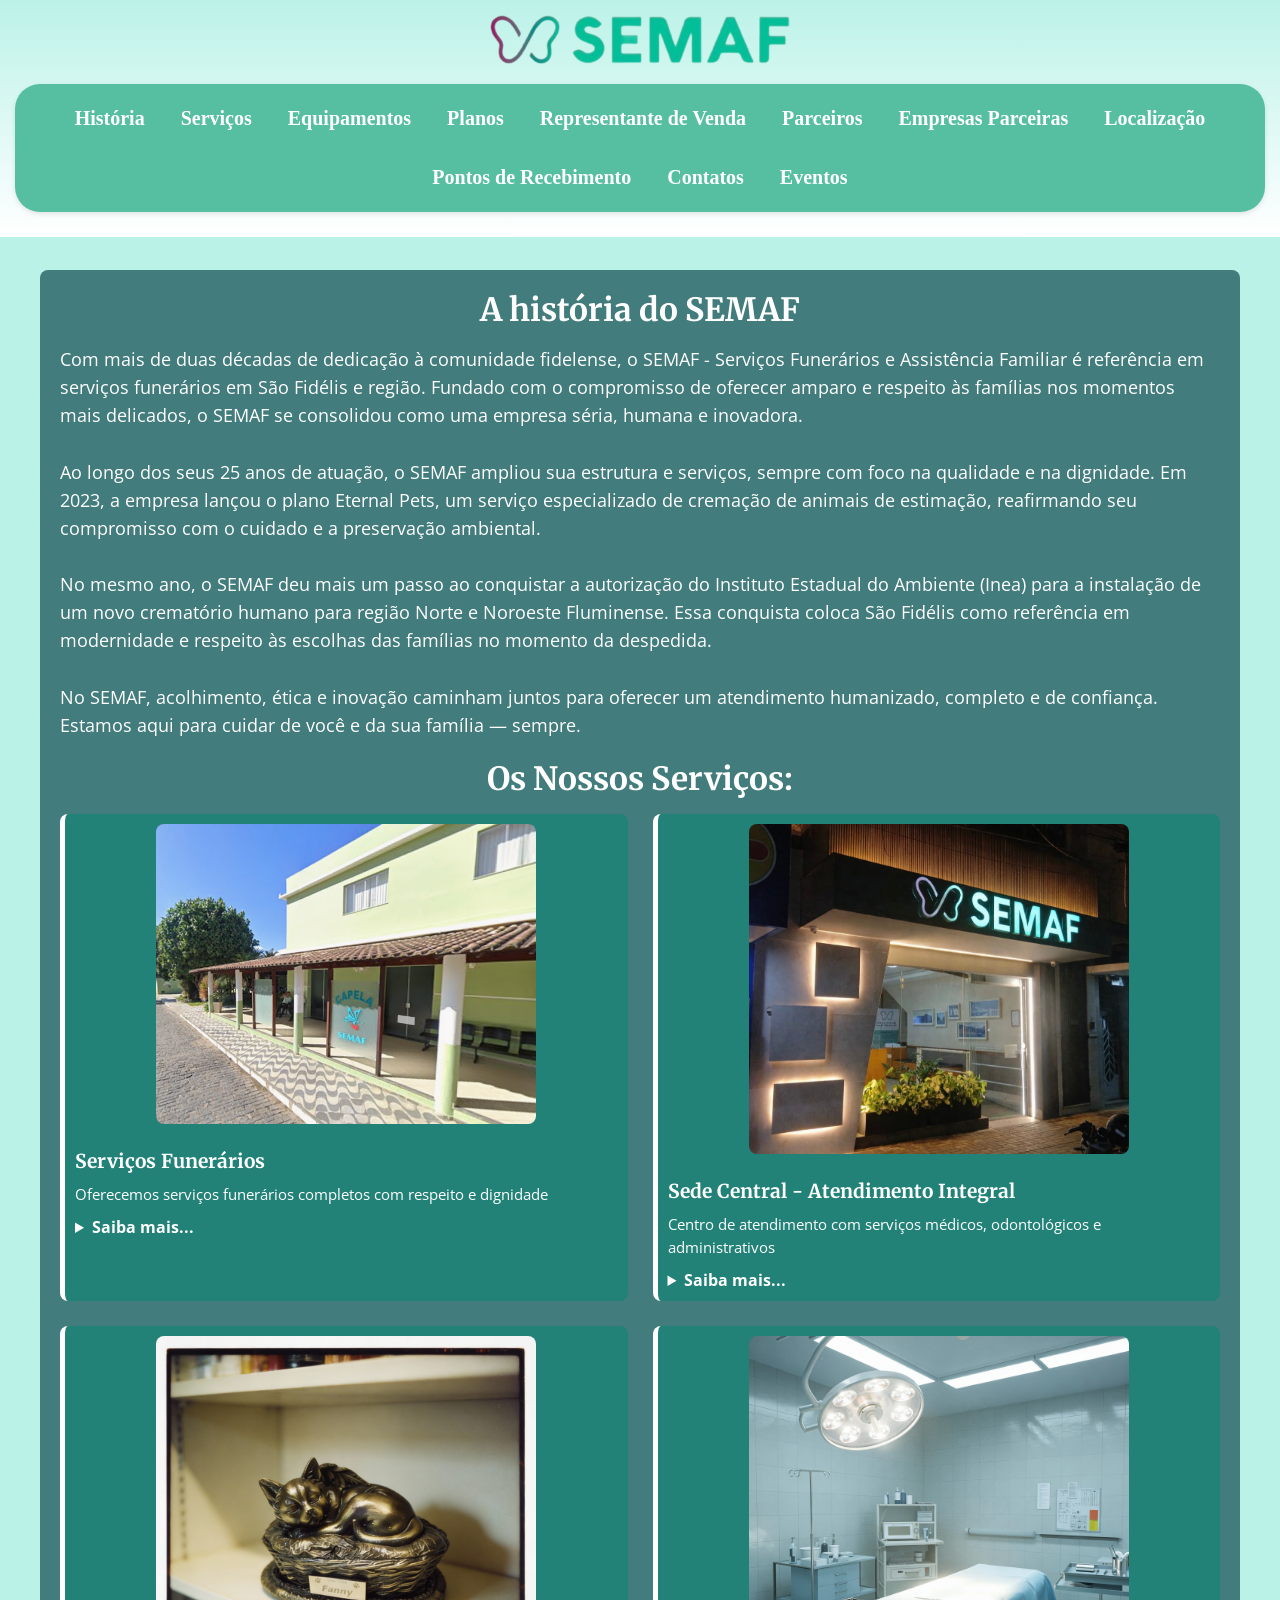
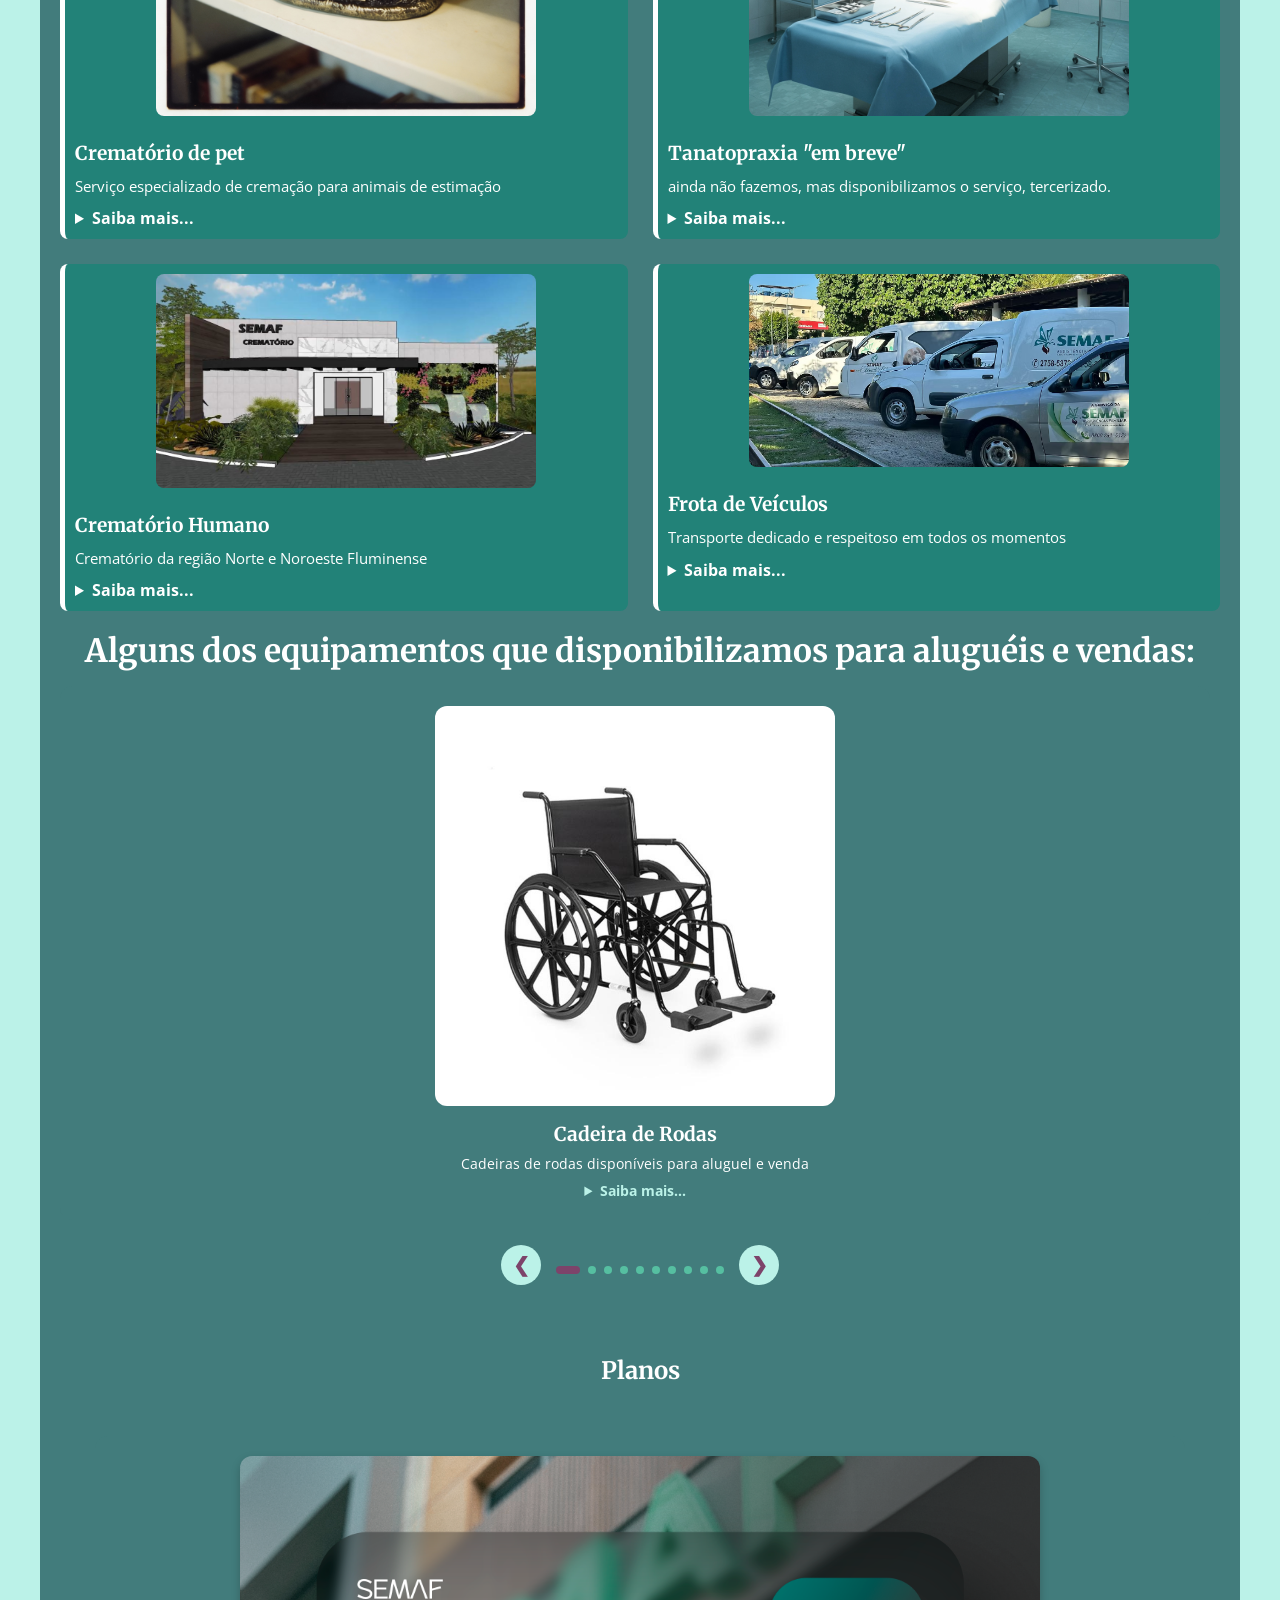
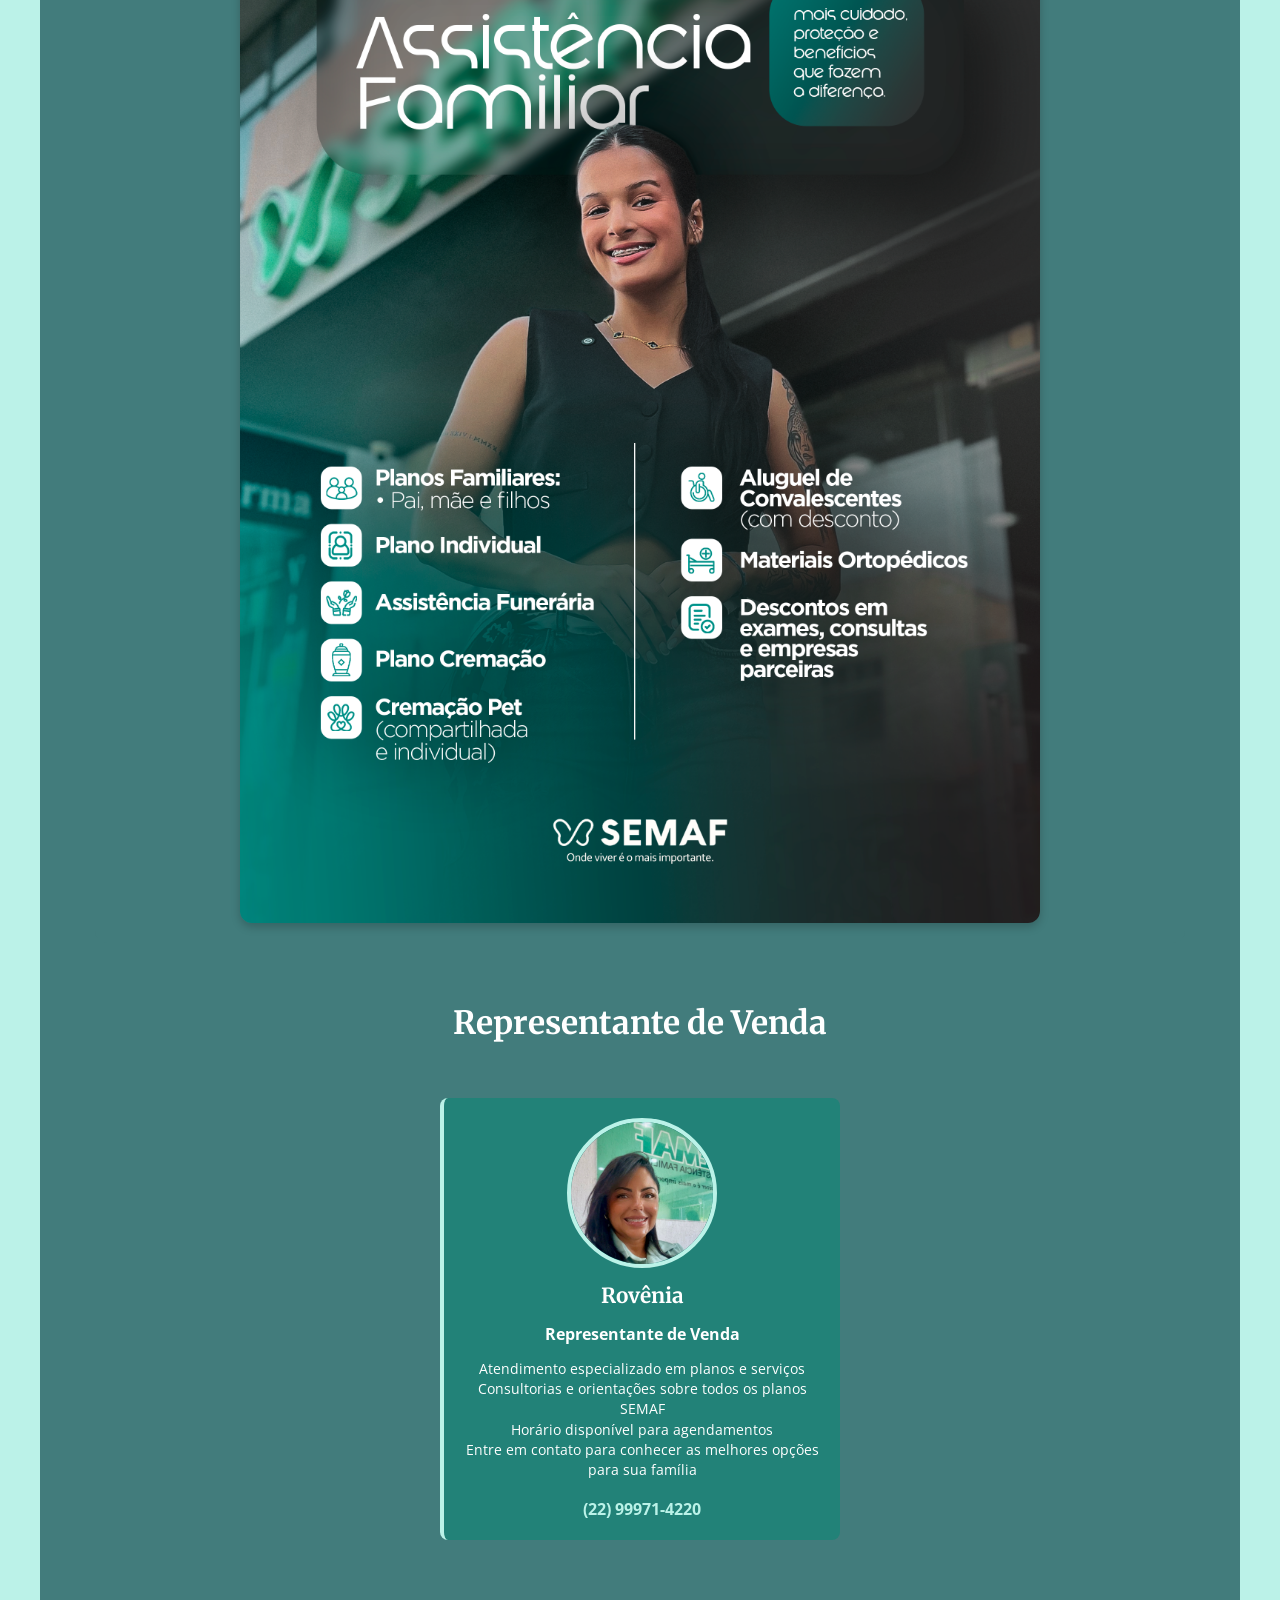
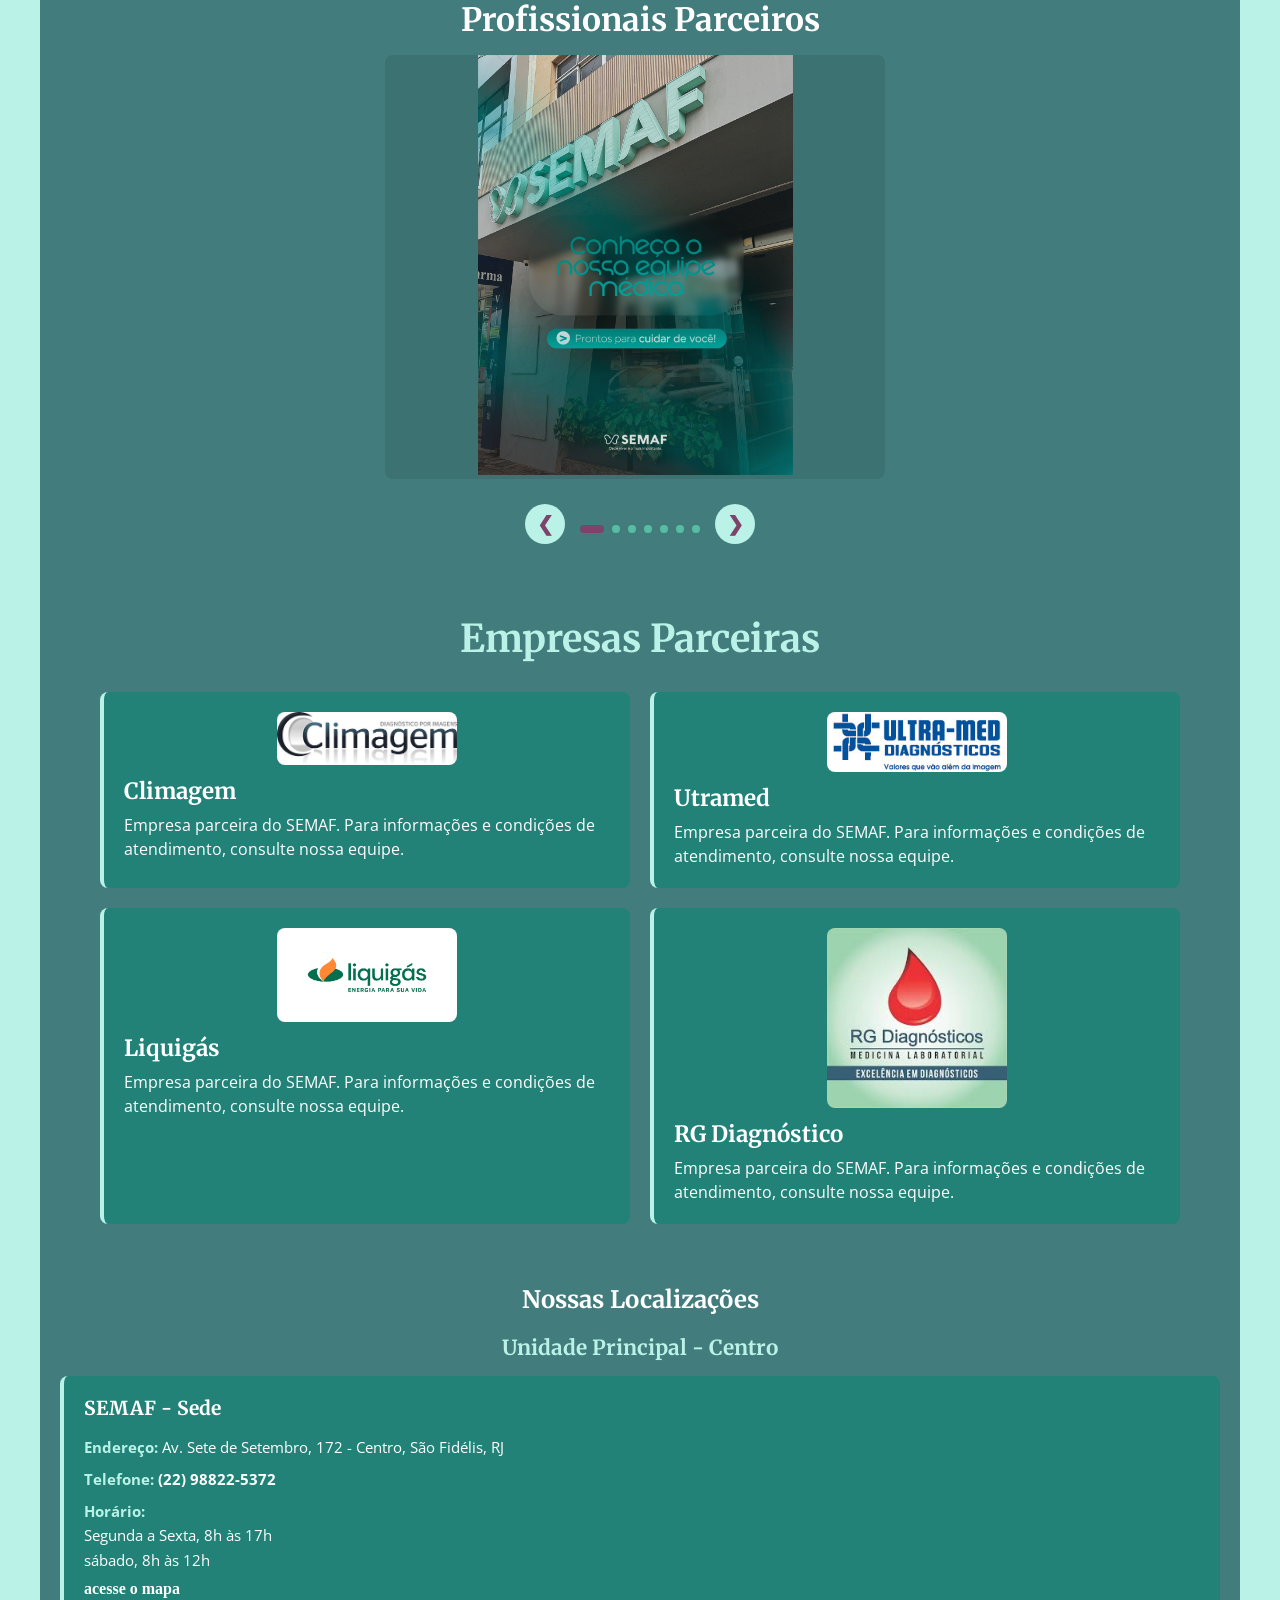
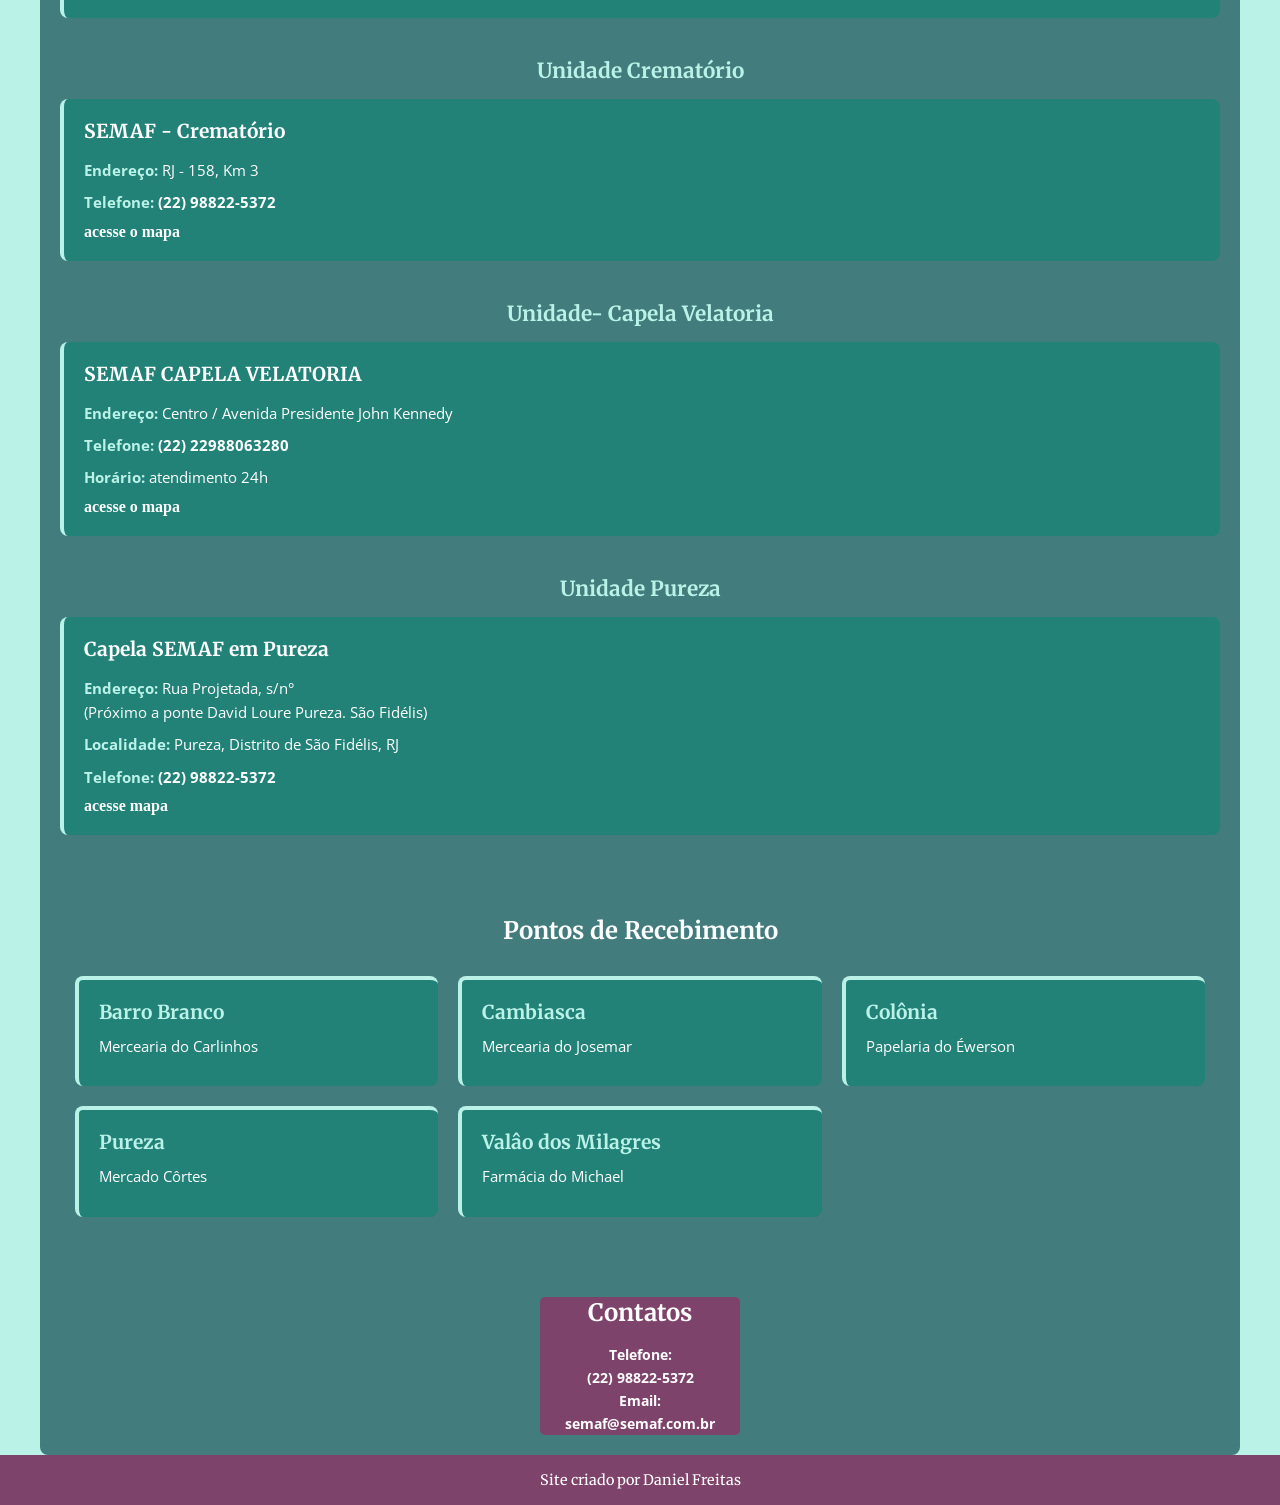
<file: index.html>
﻿<!DOCTYPE html>
    <html lang="en">
<head>
    <meta charset="UTF-8">
    <meta name="viewport" content="width=device-width, initial-scale=1.0">
    <title>SEMAF</title>
    <link rel="stylesheet" href="estilos/estilos.css">
        <style>
            html {
                scroll-behavior: smooth;
            }
            
        </style>
</head>
<body>
    <header> <img src="imagens/SemafLogo2.png" alt="">  <nav>
        <button class="menu-toggle" id="menuToggle" aria-label="Menu">
            <span></span>
            <span></span>
            <span></span>
        </button>
        <div class="menu-content" id="menuContent">
            <a href="#ficha">História</a> 
            <a href="#servicos">Serviços</a> 
            <a href="#equipamentos">Equipamentos</a>
            <a href="#planos">Planos</a>
            <a href="#representante">Representante de Venda</a>
            <a href="#parceiros">Parceiros</a>
            <a href="#empresas">Empresas Parceiras</a>
            <a href="#localizacao">Localização</a>
            <a href="#pontos-recebimento">Pontos de Recebimento</a>
            <a href="#contatos">Contatos</a>
            <a href="eventos.html">Eventos</a>
        </div>
    </nav></header>
    <main>
        <section id="ficha"> 
        <div class="historia">
            <h1>A história do SEMAF</h1>
            <p>Com mais de duas décadas de dedicação à comunidade fidelense, o SEMAF - Serviços Funerários e Assistência Familiar é referência  em serviços funerários em São Fidélis e região. Fundado com o compromisso de oferecer amparo e respeito às famílias nos momentos mais delicados, o SEMAF se consolidou como uma empresa séria, humana e inovadora.
                <br>
<br>
Ao longo dos seus 25 anos de atuação, o SEMAF ampliou sua estrutura e serviços, sempre com foco na qualidade e na dignidade. Em 2023, a empresa lançou o plano Eternal Pets, um serviço especializado de cremação de animais de estimação, reafirmando seu compromisso com o cuidado e a preservação ambiental.
<br><br>
No mesmo ano, o SEMAF deu mais um passo ao conquistar a autorização do Instituto Estadual do Ambiente (Inea) para a instalação de um novo crematório humano para região Norte e Noroeste Fluminense. Essa conquista coloca São Fidélis como referência em modernidade e respeito às escolhas das famílias no momento da despedida.
<br><br>
No SEMAF, acolhimento, ética e inovação caminham juntos para oferecer um atendimento humanizado, completo e de confiança. Estamos aqui para cuidar de você e da sua família — sempre.</p>
        </div>
        <div class="servicos" id="servicos">
            <h1>Os Nossos Serviços:</h1>
            <div class="servicos-grid">
                <div class="servico-card">
                    <img src="imagens/capela2.png" alt="Serviços Funerários" class="foto">
                    <div class="projeto-info">
                        <h3 class="titulo">Serviços Funerários</h3>
                        <p>Oferecemos serviços funerários completos com respeito e dignidade</p>
                        <details class="descricao">
                            <summary>Saiba mais...</summary>
                            <p>No SEMAF, oferecemos serviços funerários completos que incluem 04 salas velatórias amplas, climatizadas, que atendem  24h, com a preparação do corpo, fornecimento de urnas, flores, transporte fúnebre e documentação necessária. Nossa equipe experiente e atenciosa garante que cada pessoa seja homenageada com respeito, dignidade e todo o cuidado que merece. Estamos ao lado das famílias em todos os momentos, oferecendo suporte e acolhimento.</p>
                        </details>
                    </div>
                </div>
                
                <div class="servico-card">
                    <img src="imagens/capela.png" alt="Sede Central" class="foto">
                    <div class="projeto-info">
                        <h3 class="titulo">Sede Central - Atendimento Integral</h3>
                        <p>Centro de atendimento com serviços médicos, odontológicos e administrativos</p>
                        <details class="descricao">
                            <summary>Saiba mais...</summary>
                            <p>Nossa sede central, localizada na Avenida 7 de Setembro, 172, no centro de São Fidélis, é um espaço completo de atendimento aos associados e à comunidade. Aqui você encontra atendimento para pagamento e recebimento de carnês mensais, além de consultórios médicos e odontológicos com profissionais qualificados e parceiros do SEMAF. Oferecemos um ambiente acolhedor e estruturado para atender todas as suas necessidades com conforto e praticidade. Nossa equipe está pronta para recebê-lo de segunda a sexta-feira, das 8h às 17h, e aos sábados das 8h às 12h, sempre com atenção e respeito.</p>
                        </details>
                    </div>
                </div>
                
                <div class="servico-card">
                    <img src="imagens/Cinzeiropet.png" alt="Crematório de Pet" class="foto">
                    <div class="projeto-info">
                        <h3 class="titulo">Crematório de pet</h3>
                        <p>Serviço especializado de cremação para animais de estimação</p>
                        <details class="descricao">
                            <summary>Saiba mais...</summary>
                            <p>O plano Eternal Pets do SEMAF oferece um serviço especializado de cremação individual para animais de estimação, realizado com todo carinho e respeito. Entregamos as cinzas em urna personalizada e certificado de cremação. Este serviço reafirma nosso compromisso com o cuidado, a preservação ambiental e o respeito pelo vínculo entre famílias e seus pets, oferecendo uma despedida digna e amorosa.</p>
                        </details>
                    </div>
                </div>
                
                <div class="servico-card">
                    <img src="imagens/sala_de_tanatopraxia.png" alt="Tanatopraxia" class="foto">
                    <div class="projeto-info">
                        <h3 class="titulo">Tanatopraxia "em breve"</h3>
                        <p>ainda não fazemos, mas disponibilizamos o serviço, tercerizado.</p>
                        <details class="descricao">
                            <summary>Saiba mais...</summary>
                            <p>A tanatopraxia é a técnica profissional de higienizar, conservar e preparar esteticamente o corpo do falecido. Nossos especialistas realizam este serviço com máximo respeito, proporcionando uma apresentação digna e serena, permitindo que a pessoa seja velada com dignidade e oferecendo às famílias uma imagem mais próxima e pacífica de seu ente querido. Este cuidado especial traz conforto nos momentos de despedida.</p>
                        </details>
                    </div>
                </div>
                
                <div class="servico-card">
                    <img src="imagens/crematorio.png" alt="Crematório Humano" class="foto">
                    <div class="projeto-info">
                        <h3 class="titulo">Crematório Humano</h3>
                        <p>Crematório da região Norte e Noroeste Fluminense</p>
                        <details class="descricao">
                            <summary>Saiba mais...</summary>
                            <p>O SEMAF conquistou a autorização do Instituto Estadual do Ambiente (Inea) para a instalação do primeiro crematório humano da região Norte e Noroeste Fluminense. Este serviço moderno e respeitoso oferece às famílias uma alternativa digna e ecologicamente sustentável. O processo de cremação é realizado com total respeito, seguindo todas as normas ambientais e sanitárias, e as cinzas são entregues em urna de qualidade com certificado. Esta conquista coloca São Fidélis como referência em modernidade e respeito às escolhas das famílias.</p>
                        </details>
                    </div>
                </div>
                
                <div class="servico-card">
                    <img src="imagens/imagen de fundo.png" alt="Frota de Veículos" class="foto">
                    <div class="projeto-info">
                        <h3 class="titulo">Frota de Veículos</h3>
                        <p>Transporte dedicado e respeitoso em todos os momentos</p>
                        <details class="descricao">
                            <summary>Saiba mais...</summary>
                            <p>O SEMAF conta com uma frota moderna e completa de veículos especializados para atender com dignidade e respeito todas as necessidades de transporte. Nossa frota inclui veículos fúnebres equipados e climatizados, garantindo o transporte adequado e seguro. Todos os nossos veículos são mantidos em excelente estado de conservação e higienização, seguindo rigorosos padrões de qualidade. Estamos prontos para atender 24 horas por dia, 7 dias por semana, oferecendo todo o suporte necessário às famílias.</p>
                        </details>
                    </div>
                </div>
            </div>
        </div>
        <div class="Equipamentos" id="equipamentos">
            <h1>Alguns dos equipamentos que disponibilizamos para aluguéis e vendas:</h1>
            <div class="carousel-container" id="equipCarousel">
                <div class="carousel-wrapper" id="equipWrapper">
                    <div class="carousel-item equip-card-unico">
                        <img src="imagens/cadeiraderodas.png" alt="Cadeira de rodas" class="equip-foto-unico">
                        <div class="equip-info">
                            <h3 class="titulo">Cadeira de Rodas</h3>
                            <p>Cadeiras de rodas disponíveis para aluguel e venda</p>
                            <details class="descricao">
                                <summary>Saiba mais...</summary>
                                <p>O SEMAF disponibiliza cadeiras de rodas para aluguel e venda à comunidade de São Fidélis. Este serviço visa auxiliar pessoas com mobilidade reduzida, seja temporária ou permanente, garantindo acesso a equipamentos de qualidade. Basta comparecer à nossa sede com documento de identificação para realizar o cadastro.</p>
                            </details>
                        </div>
                    </div>
                    <div class="carousel-item equip-card-unico">
                        <img src="imagens/muletas.png" alt="Muletas" class="equip-foto-unico">
                        <div class="equip-info">
                            <h3 class="titulo">Muletas</h3>
                            <p>Muletas ortopédicas disponíveis para aluguel e venda</p>
                            <details class="descricao">
                                <summary>Saiba mais...</summary>
                                <p>Oferecemos muletas ortopédicas de diversos tamanhos para aluguel e venda à comunidade. Ideais para recuperação de cirurgias, tratamento de fraturas ou lesões temporárias. Nosso estoque é higienizado e mantido em perfeito estado de conservação para garantir segurança e conforto aos usuários.</p>
                            </details>
                        </div>
                    </div>
                    <div class="carousel-item equip-card-unico">
                        <img src="imagens/MeiasC.jpeg" alt="Meias de Compressão" class="equip-foto-unico">
                        <div class="equip-info">
                            <h3 class="titulo">Meias de Compressão</h3>
                            <p>Meias de compressão para tratamento vascular</p>
                            <details class="descricao">
                                <summary>Saiba mais...</summary>
                                <p>Dispomos de meias de compressão elástica de diversos tamanhos, indicadas para tratamento de problemas venosos, recuperação pós-cirúrgica e prevenção de trombose. Disponíveis para aluguel e venda mediante orientação médica.</p>
                            </details>
                        </div>
                    </div>
                    <div class="carousel-item equip-card-unico">
                        <img src="imagens/Tala.jpeg" alt="Talas Ortopédicas" class="equip-foto-unico">
                        <div class="equip-info">
                            <h3 class="titulo">Talas Ortopédicas</h3>
                            <p>Talas para imobilização e recuperação</p>
                            <details class="descricao">
                                <summary>Saiba mais...</summary>
                                <p>Talas ortopédicas para imobilização de membros, auxiliando na recuperação de fraturas, entorses e lesões. Disponíveis em diversos tamanhos para braços, pulsos, pernas e tornozelos, para aluguel e venda.</p>
                            </details>
                        </div>
                    </div>
                    <div class="carousel-item equip-card-unico">
                        <img src="imagens/Tipoia.jpeg" alt="Tipoias" class="equip-foto-unico">
                        <div class="equip-info">
                            <h3 class="titulo">Tipoias</h3>
                            <p>Tipoias para sustentação de membros superiores</p>
                            <details class="descricao">
                                <summary>Saiba mais...</summary>
                                <p>Tipoias confortáveis e ajustáveis para sustentação e imobilização de braços e ombros durante recuperação de lesões ou cirurgias. Material de qualidade que proporciona conforto e segurança ao paciente.</p>
                            </details>
                        </div>
                    </div>
                    <div class="carousel-item equip-card-unico">
                        <img src="imagens/Andador.jpeg" alt="Andadores" class="equip-foto-unico">
                        <div class="equip-info">
                            <h3 class="titulo">Andadores</h3>
                            <p>Andadores para auxiliar na mobilidade e equilíbrio</p>
                            <details class="descricao">
                                <summary>Saiba mais...</summary>
                                <p>Andadores ortopédicos que proporcionam apoio e segurança para pessoas com dificuldades de locomoção. Ideais para idosos, pacientes em recuperação ou pessoas com mobilidade reduzida. Disponíveis em diferentes modelos, incluindo com e sem rodas.</p>
                            </details>
                        </div>
                    </div>
                    <div class="carousel-item equip-card-unico">
                        <img src="imagens/colete.jpeg" alt="Coletes Ortopédicos" class="equip-foto-unico">
                        <div class="equip-info">
                            <h3 class="titulo">Coletes Ortopédicos</h3>
                            <p>Coletes para suporte e correção postural</p>
                            <details class="descricao">
                                <summary>Saiba mais...</summary>
                                <p>Coletes ortopédicos para suporte da coluna vertebral, indicados para tratamento de lesões, recuperação pós-operatória ou correção postural. Disponíveis em vários tamanhos mediante apresentação de prescrição médica, para aluguel e venda.</p>
                            </details>
                        </div>
                    </div>
                    <div class="carousel-item equip-card-unico">
                        <img src="imagens/camahopitar.png" alt="Cama Hospitalar" class="equip-foto-unico">
                        <div class="equip-info">
                            <h3 class="titulo">Cama Hospitalar</h3>
                            <p>Camas hospitalares para conforto e cuidado em casa</p>
                            <details class="descricao">
                                <summary>Saiba mais...</summary>
                                <p>Camas hospitalares articuladas disponíveis para aluguel e venda, ideais para pacientes em recuperação domiciliar. Permitem ajuste do ângulo da cabeceira e pés, proporcionando maior conforto e facilitando os cuidados prestados por familiares e cuidadores.</p>
                            </details>
                        </div>
                    </div>
                    <div class="carousel-item equip-card-unico">
                        <img src="imagens/Cadeira-higienica-nova.png" alt="Cadeira Higiênica" class="equip-foto-unico">
                        <div class="equip-info">
                            <h3 class="titulo">Cadeira Higiênica</h3>
                            <p>Cadeiras higiênicas para higienização segura e confortável</p>
                            <details class="descricao">
                                <summary>Saiba mais...</summary>
                                <p>Cadeiras higiênicas com abertura central para banho e higienização de pacientes com mobilidade reduzida. Facilitam o cuidado diário prestado por cuidadores e familiares, garantindo segurança e dignidade ao paciente. Disponíveis para aluguel e venda.</p>
                            </details>
                        </div>
                    </div>
                    <div class="carousel-item equip-card-unico">
                        <img src="imagens/ponteiras.png" alt="Ponteiras para Muletas e Andadores" class="equip-foto-unico">
                        <div class="equip-info">
                            <h3 class="titulo">Ponteiras</h3>
                            <p>Ponteiras de reposição para muletas e andadores</p>
                            <details class="descricao">
                                <summary>Saiba mais...</summary>
                                <p>Ponteiras de borracha antiderrapante para reposição em muletas e andadores. Essenciais para a segurança durante o uso, evitando escorregamentos. Disponíveis em diferentes tamanhos para encaixe nos mais variados modelos de equipamentos ortopédicos.</p>
                            </details>
                        </div>
                    </div>
                </div>
                <div class="carousel-controls">
                    <button class="carousel-btn" id="equipLeft">❮</button>
                    <div class="carousel-indicators" id="equipIndicators"></div>
                    <button class="carousel-btn" id="equipRight">❯</button>
                </div>
            </div>
        </div>
        <div class="planos" id="planos">
            <h1>Planos</h1>
            <div class="plano-container">
                <div class="plano-card">
                    <img src="imagens/plano.PNG" alt="Planos SEMAF" class="plano-imagem">
                </div>
            </div>
        </div>
        <div class="representante" id="representante">
            <h1>Representante de Venda</h1>
            <div class="representante-container">
                <div class="representante-card">
                    <img src="imagens/rovenia.png" alt="Rovenia - Representante de Venda" class="representante-foto">
                    <div class="representante-info">
                        <h3 class="titulo">Rovênia</h3>
                        <p class="cargo">Representante de Venda</p>
                        <p class="descricao">
                            Atendimento especializado em planos e serviços <br>
                            Consultorias e orientações sobre todos os planos SEMAF <br>
                            Horário disponível para agendamentos <br>
                            Entre em contato para conhecer as melhores opções para sua família
                        </p>
                        <p class="telefone"><a href="https://wa.me/5522999714220" target="_blank">(22) 99971-4220</a></p>
                    </div>
                </div>
            </div>
        </div>
        <div class="parceiros" id="parceiros">
            <h1>Profissionais Parceiros</h1>
            <div class="carousel-container" id="profissionaisCarousel">
                <div class="carousel-wrapper" id="profissionaisWrapper">
                    <div class="carousel-item">
                        <div class="profissional-foto-wrapper">
                            <img src="imagens/cartaoini.PNG" alt="Profissional Parceiro" class="profissional-foto">
                            <div class="foto-overlay"></div>
                        </div>
                    </div>
                    <div class="carousel-item">
                        <div class="profissional-foto-wrapper">
                            <img src="imagens/igor.png" alt="Profissional Parceiro" class="profissional-foto">
                            <div class="foto-overlay"></div>
                        </div>
                    </div>
                    <div class="carousel-item">
                        <div class="profissional-foto-wrapper">
                            <img src="imagens/jerfeson.png" alt="Profissional Parceiro" class="profissional-foto">
                            <div class="foto-overlay"></div>
                        </div>
                    </div>
                    <div class="carousel-item">
                        <div class="profissional-foto-wrapper">
                            <img src="imagens/rodrigo.PNG" alt="Profissional Parceiro" class="profissional-foto">
                            <div class="foto-overlay"></div>
                        </div>
                    </div>
                    <div class="carousel-item">
                        <div class="profissional-foto-wrapper">
                            <img src="imagens/rodrigoS.PNG" alt="Profissional Parceiro" class="profissional-foto">
                            <div class="foto-overlay"></div>
                        </div>
                    </div>
                    <div class="carousel-item">
                        <div class="profissional-foto-wrapper">
                            <img src="imagens/narla.PNG" alt="Profissional Parceiro" class="profissional-foto">
                            <div class="foto-overlay"></div>
                        </div>
                    </div>
                    <div class="carousel-item">
                        <div class="profissional-foto-wrapper">
                            <img src="imagens/Keison.png" alt="Profissional Parceiro" class="profissional-foto">
                            <div class="foto-overlay"></div>
                        </div>
                    </div>
                </div>
                <div class="carousel-controls">
                    <button class="carousel-btn" id="profissionaisLeft">❮</button>
                    <div class="carousel-indicators" id="profissionaisIndicators"></div>
                    <button class="carousel-btn" id="profissionaisRight">❯</button>
                </div>
            </div>
        </div>
        <div class="empresas-wrapper" id="empresas">
            <h1 class="empresas-titulo">Empresas Parceiras</h1>
            <div class="empresa-grid">
                <div class="empresa-card">
                    <img src="imagens/climagemrj.png" alt="Logo Climagem" class="empresa-logo">
                    <h2 class="empresa-nome">Climagem</h2>
                    <p class="empresa-descricao">Empresa parceira do SEMAF. Para informações e condições de atendimento, consulte nossa equipe.</p>
                </div>
                <div class="empresa-card">
                    <img src="imagens/logo-ultramed_home.jpg" alt="Logo Utramed" class="empresa-logo">
                    <h2 class="empresa-nome">Utramed</h2>
                    <p class="empresa-descricao">Empresa parceira do SEMAF. Para informações e condições de atendimento, consulte nossa equipe.</p>
                </div>
                <div class="empresa-card">
                    <img src="imagens/logo-og-liquigas.png" alt="Logo Liquigás" class="empresa-logo">
                    <h2 class="empresa-nome">Liquigás</h2>
                    <p class="empresa-descricao">Empresa parceira do SEMAF. Para informações e condições de atendimento, consulte nossa equipe.</p>
                </div>
                <div class="empresa-card">
                    <img src="imagens/rg.png" alt="Logo RG Diagnósticos" class="empresa-logo">
                    <h2 class="empresa-nome">RG Diagnóstico</h2>
                    <p class="empresa-descricao">Empresa parceira do SEMAF. Para informações e condições de atendimento, consulte nossa equipe.</p>
                </div>
            </div>
        </div>
            <h1 class="local-titulo" id="localizacao">Nossas Localizações</h1>
            
            <!-- Unidade Principal -->
            <div class="localizacao-item">
                <h2 class="localizacao-titulo">Unidade Principal - Centro</h2>
                <div class="localizacao-content">
                    <div class="localizacao-info">
                        <h3>SEMAF - Sede</h3>
                        <p><strong>Endereço:</strong> Av. Sete de Setembro, 172 - Centro, São Fidélis, RJ</p>
                        <p><strong>Telefone:</strong> <strong><a href="tel:+5522988225372" class="telefone">(22) 98822-5372</a></strong></p>
                        <p><strong>Horário:</strong>
                        <br> Segunda a Sexta, 8h às 17h<br>
                        sábado, 8h às 12h
                        </p>
                        <strong><a href="https://www.google.com/maps/place/SEMAF+-+Assistência+Familiar/@-21.6462082,-41.7513585,833m/data=!3m2!1e3!4b1!4m6!3m5!1s0xbdb21b049f969b:0x9e258cb3657bf440!8m2!3d-21.6462132!4d-41.7487836!16s%2Fg%2F1tz72mw3?hl=pt-BR&entry=ttu&g_ep=EgoyMDI2MDEyNS4wIKXMDSoASAFQAw%3D%3D">acesse o mapa</a></strong>
                    </div>
                        
                </div>
            </div>
            <!-- Unidade 2 -->
            <div class="localizacao-item">
                <h2 class="localizacao-titulo">Unidade Crematório</h2>
                <div class="localizacao-content">
                    <div class="localizacao-info">
                        <h3>SEMAF - Crematório</h3>
                        <p><strong>Endereço:</strong> RJ - 158, Km 3</p>
                        <p><strong>Telefone:</strong> <strong><a href="tel:+5522988225372" class="telefone">(22) 98822-5372</a></strong></p>
                        <strong><a href="https://www.google.com/maps/@-21.653725,-41.718228,416m/data=!3m1!1e3?hl=pt-BR&entry=ttu&g_ep=EgoyMDI2MDEyMS4wIKXMDSoASAFQAw%3D%3D">acesse o mapa</a></strong>
                    </div>
    
                        
                </div>
            </div>

            <!-- Unidade 3 -->
            <div class="localizacao-item">
                <h2 class="localizacao-titulo">Unidade- Capela Velatoria</h2>
                <div class="localizacao-content">
                    <div class="localizacao-info">
                        <h3>SEMAF CAPELA VELATORIA</h3>
                        <p><strong>Endereço:</strong> Centro / Avenida Presidente John Kennedy</p>
                        <p><strong>Telefone:</strong> <strong><a href="tel:+55 22988063280" class="telefone">(22)  22988063280</a></strong></p>
                        <p><strong>Horário:</strong> atendimento 24h</p>
                         <strong><a href="https://www.google.com/maps/place/CAPELA+MORTUARIA+SEMAF/@-21.65006,-41.747125,833m/data=!3m1!1e3!4m15!1m8!3m7!1s0xbdb33d5a7f7e3b:0xf176b28b69df3dd2!2sCAPELA+MORTUARIA+SEMAF!8m2!3d-21.650065!4d-41.7445501!10e1!16s%2Fg%2F11gr3dtvfr!3m5!1s0xbdb33d5a7f7e3b:0xf176b28b69df3dd2!8m2!3d-21.650065!4d-41.7445501!16s%2Fg%2F11gr3dtvfr?hl=pt-BR&entry=ttu&g_ep=EgoyMDI2MDEyMS4wIKXMDSoASAFQAw%3D%3D">acesse o mapa</a></strong>
                        </div>
                </div>
            </div>
            <!-- Unidade Pureza -->
            <div class="localizacao-item">
                <h2 class="localizacao-titulo">Unidade Pureza</h2>
                <div class="localizacao-content">
                    <div class="localizacao-info">
                        <h3>Capela SEMAF em Pureza</h3>
                        <p><strong>Endereço:</strong> Rua Projetada, s/n°
                       <br> (Próximo a ponte David Loure Pureza. São Fidélis)</p>
                        <p><strong>Localidade:</strong> Pureza, Distrito de São Fidélis, RJ</p>
                        <p><strong>Telefone:</strong> <strong><a href="tel:+5522988225372" class="telefone">(22) 98822-5372</a></strong></p>
                        <strong><a href="https://www.google.com/maps/@-21.596956,-41.839609,104m/data=!3m1!1e3?hl=pt-BR&entry=ttu&g_ep=EgoyMDI2MDEyMS4wIKXMDSoASAFQAw%3D%3D">acesse mapa</a></strong>
                    
                    </div>
                        
                </div>
            </div>
        </div>
        <div class="pontos-recebimento" id="pontos-recebimento">
            <h1 class="local-titulo">Pontos de Recebimento</h1>
            <div class="pontos-grid">
                <div class="ponto-card">
                    <h3 class="ponto-titulo">Barro Branco</h3>
                    <p>Mercearia do Carlinhos</p>
                </div>
                
                <div class="ponto-card">
                    <h3 class="ponto-titulo">Cambiasca</h3>
                    <p>Mercearia do Josemar</p>
                </div>
                
                <div class="ponto-card">
                    <h3 class="ponto-titulo">Colônia</h3>
                    <p>Papelaria do Éwerson</p>
                </div>
                
                <div class="ponto-card">
                    <h3 class="ponto-titulo">Pureza</h3>
                    <p>Mercado Côrtes</p>
                </div>
                
                <div class="ponto-card">
                    <h3 class="ponto-titulo">Valâo dos Milagres</h3>
                    <p>Farmácia do Michael</p>
                </div>
            </div>
        </div>
        <div class="contatos" id="contatos">
            <h1>Contatos</h1>
            <p>Telefone:<br> <a href="tel:+5522988225372" class="telefone">(22) 98822-5372</a></p>
            <p>Email:<br> <a href="mailto:semaf@semaf.com.br">semaf@semaf.com.br</a></p>
        </div>
    </section>
       
    </main>
    <footer><p>Site criado por <a href="mailto:danielfccordeiro@gmail.com"> Daniel Freitas</a></p></footer>
        <script>
            document.addEventListener('DOMContentLoaded', function() {
                var menuToggle = document.getElementById('menuToggle');
                var menuContent = document.getElementById('menuContent');
                
                // Toggle do menu hambúrguer
                menuToggle.addEventListener('click', function() {
                    menuToggle.classList.toggle('active');
                    menuContent.classList.toggle('active');
                });
                
                // Animação suave ao clicar nos links do menu
                var headerHeight = document.querySelector('header').offsetHeight;
                var navHeight = document.querySelector('nav').offsetHeight;
                var offset = headerHeight + navHeight + 10;
                
                document.querySelectorAll('nav a[href^="#"]').forEach(function(anchor) {
                    anchor.addEventListener('click', function(e) {
                        e.preventDefault();
                        var targetId = this.getAttribute('href');
                        var target = document.querySelector(targetId);
                        
                        // Fecha o menu após clicar em mobile
                        if (window.innerWidth < 768) {
                            menuToggle.classList.remove('active');
                            menuContent.classList.remove('active');
                        }
                        
                        if (target) {
                            var targetPosition = target.getBoundingClientRect().top + window.pageYOffset - offset;
                            
                            window.scrollTo({
                                top: targetPosition,
                                behavior: 'smooth'
                            });
                        }
                    });
                });
                
                // ===== CARROSEL FUNCIONALIDADE =====
                
                // Função para inicializar o carrosel
                function initCarousel(carouselId, wrapperId, leftBtnId, rightBtnId, indicatorsId) {
                    var carousel = document.getElementById(carouselId);
                    var wrapper = document.getElementById(wrapperId);
                    var leftBtn = document.getElementById(leftBtnId);
                    var rightBtn = document.getElementById(rightBtnId);
                    var indicatorsContainer = document.getElementById(indicatorsId);
                    
                    if (!carousel || !wrapper) return;
                    
                    var items = wrapper.querySelectorAll('.carousel-item');
                    var currentIndex = 0;
                    var itemsPerView = 1;
                    var totalPages = 1;

                    function getItemsPerView() {
                        if (carouselId === 'ganhadoresCarousel' && window.innerWidth >= 1024) {
                            return 3;
                        }
                        return 1;
                    }
                    
                    // Criar indicadores
                    function createIndicators() {
                        indicatorsContainer.innerHTML = '';
                        itemsPerView = getItemsPerView();
                        totalPages = Math.ceil(items.length / itemsPerView);
                        for (var i = 0; i < totalPages; i++) {
                            var dot = document.createElement('div');
                            dot.className = 'carousel-dot';
                            if (i === 0) dot.classList.add('active');
                            dot.addEventListener('click', function() {
                                scrollToPage(i);
                            });
                            indicatorsContainer.appendChild(dot);
                        }
                    }
                    
                    // Atualizar indicadores
                    function updateIndicators() {
                        var dots = indicatorsContainer.querySelectorAll('.carousel-dot');
                        var pageIndex = Math.floor(currentIndex / itemsPerView);
                        dots.forEach(function(dot, index) {
                            dot.classList.remove('active');
                            if (index === pageIndex) {
                                dot.classList.add('active');
                            }
                        });
                    }
                    
                    // Scroll para um índice específico
                    function scrollToIndex(index) {
                        currentIndex = index;
                        if (currentIndex >= items.length) {
                            currentIndex = 0;
                        }
                        if (currentIndex < 0) {
                            currentIndex = items.length - 1;
                        }

                        var scrollAmount = items[currentIndex].offsetLeft - wrapper.scrollLeft;
                        wrapper.scrollBy({
                            left: scrollAmount,
                            behavior: 'smooth'
                        });

                        updateIndicators();
                    }

                    function scrollToPage(pageIndex) {
                        itemsPerView = getItemsPerView();
                        totalPages = Math.ceil(items.length / itemsPerView);
                        if (pageIndex >= totalPages) pageIndex = 0;
                        if (pageIndex < 0) pageIndex = totalPages - 1;
                        var targetIndex = pageIndex * itemsPerView;
                        scrollToIndex(targetIndex);
                    }
                    
                    // Event listeners para botões
                    if (leftBtn) {
                        leftBtn.addEventListener('click', function() {
                            itemsPerView = getItemsPerView();
                            scrollToIndex(currentIndex - itemsPerView);
                        });
                    }
                    
                    if (rightBtn) {
                        rightBtn.addEventListener('click', function() {
                            itemsPerView = getItemsPerView();
                            scrollToIndex(currentIndex + itemsPerView);
                        });
                    }
                    
                    // Atualizar índice ao fazer scroll manual
                    wrapper.addEventListener('scroll', function() {
                        var scrollLeft = wrapper.scrollLeft;
                        var closestIndex = 0;
                        var closestDistance = Infinity;
                        
                        items.forEach(function(item, index) {
                            var distance = Math.abs(item.offsetLeft - scrollLeft);
                            if (distance < closestDistance) {
                                closestDistance = distance;
                                closestIndex = index;
                            }
                        });
                        
                        currentIndex = closestIndex;
                        updateIndicators();
                    });

                    window.addEventListener('resize', function() {
                        createIndicators();
                        updateIndicators();
                    });
                    
                    // Inicializar
                    createIndicators();
                    updateIndicators();
                }
                
                // Inicializar ambos os carrosséis
                initCarousel('profissionaisCarousel', 'profissionaisWrapper', 'profissionaisLeft', 'profissionaisRight', 'profissionaisIndicators');
                initCarousel('equipCarousel', 'equipWrapper', 'equipLeft', 'equipRight', 'equipIndicators');
            });
        </script>
</body>
</html>
</file>
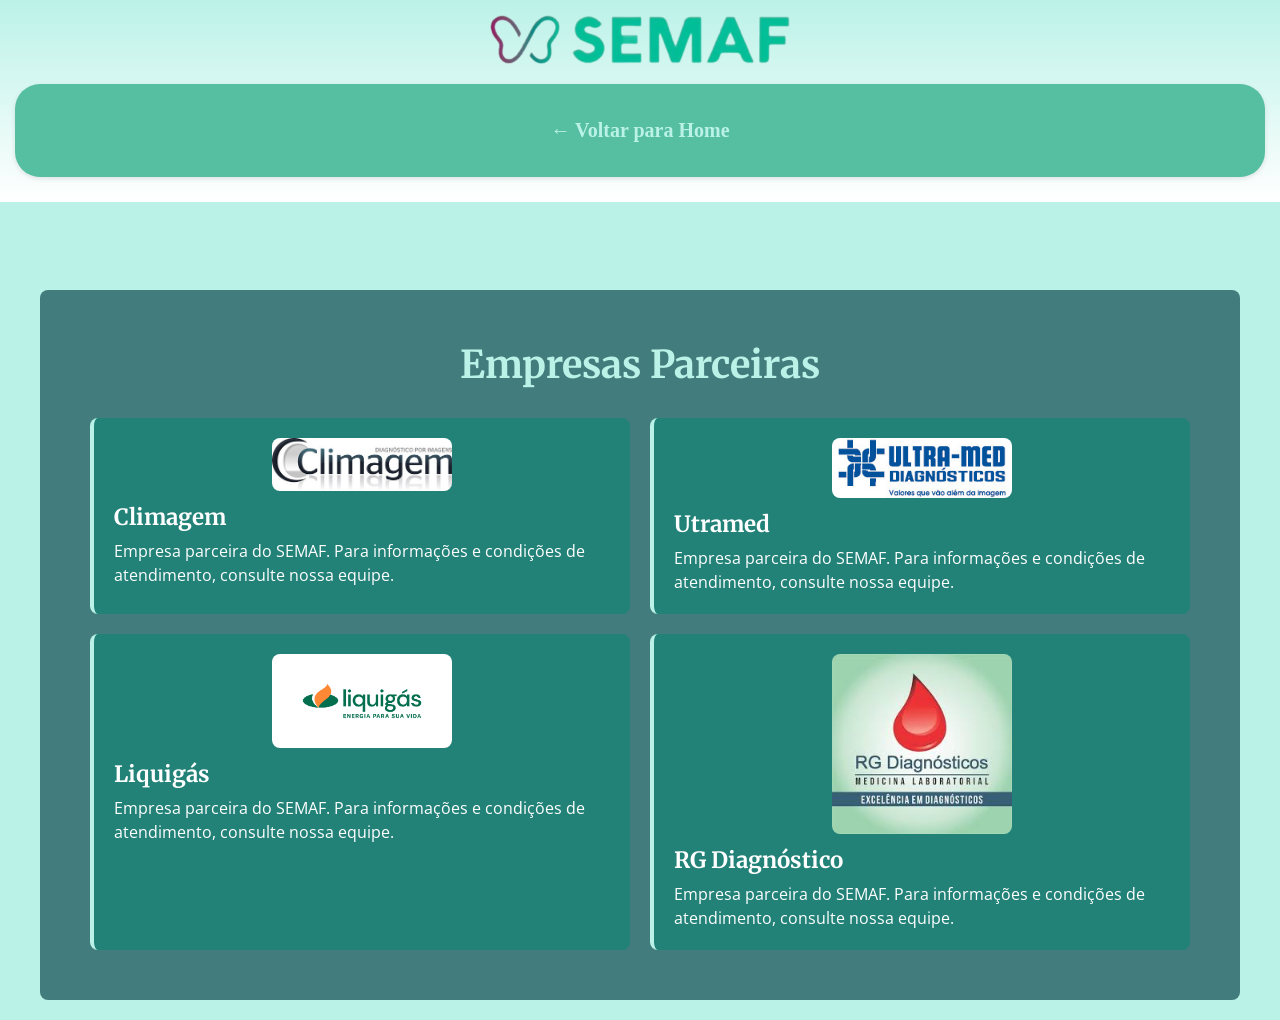
<file: empresas-parceiras.html>
<!DOCTYPE html>
<html lang="pt-BR">
<head>
    <meta charset="UTF-8">
    <meta name="viewport" content="width=device-width, initial-scale=1.0">
    <link rel="stylesheet" href="estilos/estilos.css">
    <title>Empresas Parceiras - SEMAF</title>
    <style>
        html {
            scroll-behavior: smooth;
        }

        .empresas-wrapper {
            background-color: var(--cor4);
            padding: 30px 20px;
            border-radius: 8px;
            margin: 20px 0;
        }

        .empresas-titulo {
            text-align: center;
            color: var(--cor1);
            font-size: 2rem;
            margin-bottom: 30px;
            font-family: var(--fonte-destaque);
        }

        .empresa-grid {
            display: grid;
            grid-template-columns: 1fr;
            gap: 20px;
        }

        .empresa-card {
            background-color: var(--cor5);
            border-left: 4px solid var(--cor1);
            border-radius: 8px;
            padding: 20px;
            color: var(--cor6);
            transition: all 0.3s ease;
        }

        .empresa-logo {
            width: 100%;
            max-width: 180px;
            height: auto;
            margin: 0 auto 12px auto;
            display: block;
            object-fit: contain;
        }

        .empresa-card:hover {
            border-left-width: 8px;
            border-color: var(--cor0);
            transform: translateY(-4px);
            box-shadow: 0 5px 15px rgba(0, 0, 0, 0.2);
        }

        .empresa-nome {
            font-size: 1.4rem;
            margin-bottom: 8px;
            font-family: var(--fonte-destaque);
        }

        .empresa-descricao {
            font-size: 1rem;
            line-height: 1.5;
            font-family: var(--fonte-normal);
        }

        .navbar {
            text-align: center;
            padding: 10px;
        }

        .navbar a {
            color: var(--cor1);
            text-decoration: none;
            font-weight: bold;
            padding: 10px 20px;
            border-radius: 5px;
            transition: background-color 0.3s ease;
        }

        .navbar a:hover {
            background-color: var(--cor0);
        }

        @media screen and (min-width: 768px) {
            .empresas-wrapper {
                padding: 40px;
            }

            .empresas-titulo {
                font-size: 2.4rem;
            }

            .empresa-grid {
                grid-template-columns: repeat(2, 1fr);
            }
        }

        @media screen and (min-width: 1024px) {
            main {
                display: grid;
                grid-template-columns: 1fr minmax(auto, 1200px) 1fr;
                gap: 20px;
                margin-top: 20px;
                padding: 0;
            }

            .empresas-wrapper {
                grid-column: 2;
                padding: 50px;
            }
        }
    </style>
</head>
<body>
    <header><img src="imagens/SemafLogo2.png" alt="SEMAF Logo">
        <nav>
            <div class="navbar">
                <a href="index.html">← Voltar para Home</a>
            </div>
        </nav>
    </header>

    <main>
        <section class="empresas-wrapper">
            <h1 class="empresas-titulo">Empresas Parceiras</h1>
            <div class="empresa-grid">
                <div class="empresa-card">
                    <img src="imagens/climagemrj.png" alt="Logo Climagem" class="empresa-logo">
                    <h2 class="empresa-nome">Climagem</h2>
                    <p class="empresa-descricao">Empresa parceira do SEMAF. Para informações e condições de atendimento, consulte nossa equipe.</p>
                </div>
                <div class="empresa-card">
                    <img src="imagens/logo-ultramed_home.jpg" alt="Logo Utramed" class="empresa-logo">
                    <h2 class="empresa-nome">Utramed</h2>
                    <p class="empresa-descricao">Empresa parceira do SEMAF. Para informações e condições de atendimento, consulte nossa equipe.</p>
                </div>
                <div class="empresa-card">
                    <img src="imagens/logo-og-liquigas.png" alt="Logo Liquigás" class="empresa-logo">
                    <h2 class="empresa-nome">Liquigás</h2>
                    <p class="empresa-descricao">Empresa parceira do SEMAF. Para informações e condições de atendimento, consulte nossa equipe.</p>
                </div>
                <div class="empresa-card">
                    <img src="imagens/rg.png" alt="Logo RG Diagnósticos" class="empresa-logo">
                    <h2 class="empresa-nome">RG Diagnóstico</h2>
                    <p class="empresa-descricao">Empresa parceira do SEMAF. Para informações e condições de atendimento, consulte nossa equipe.</p>
                </div>
            </div>
        </section>
    </main>
</body>
</html>
</file>
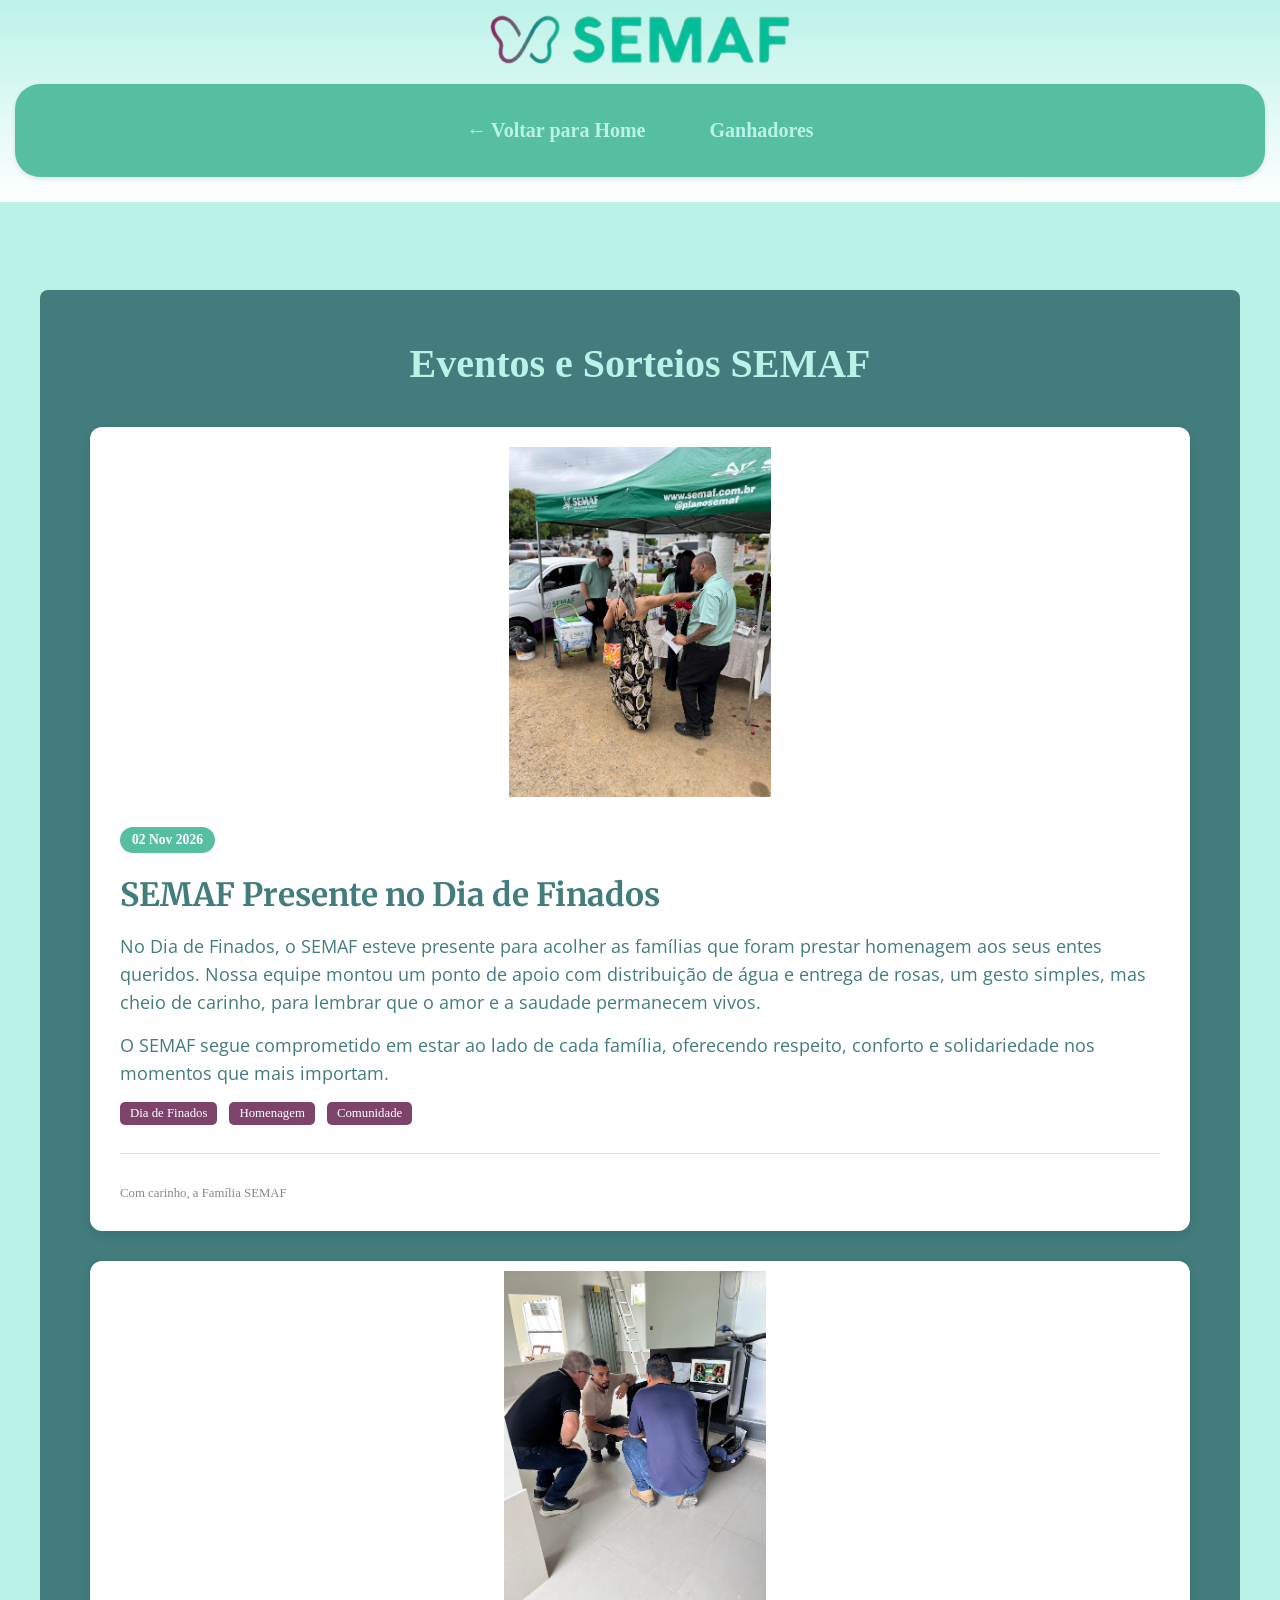
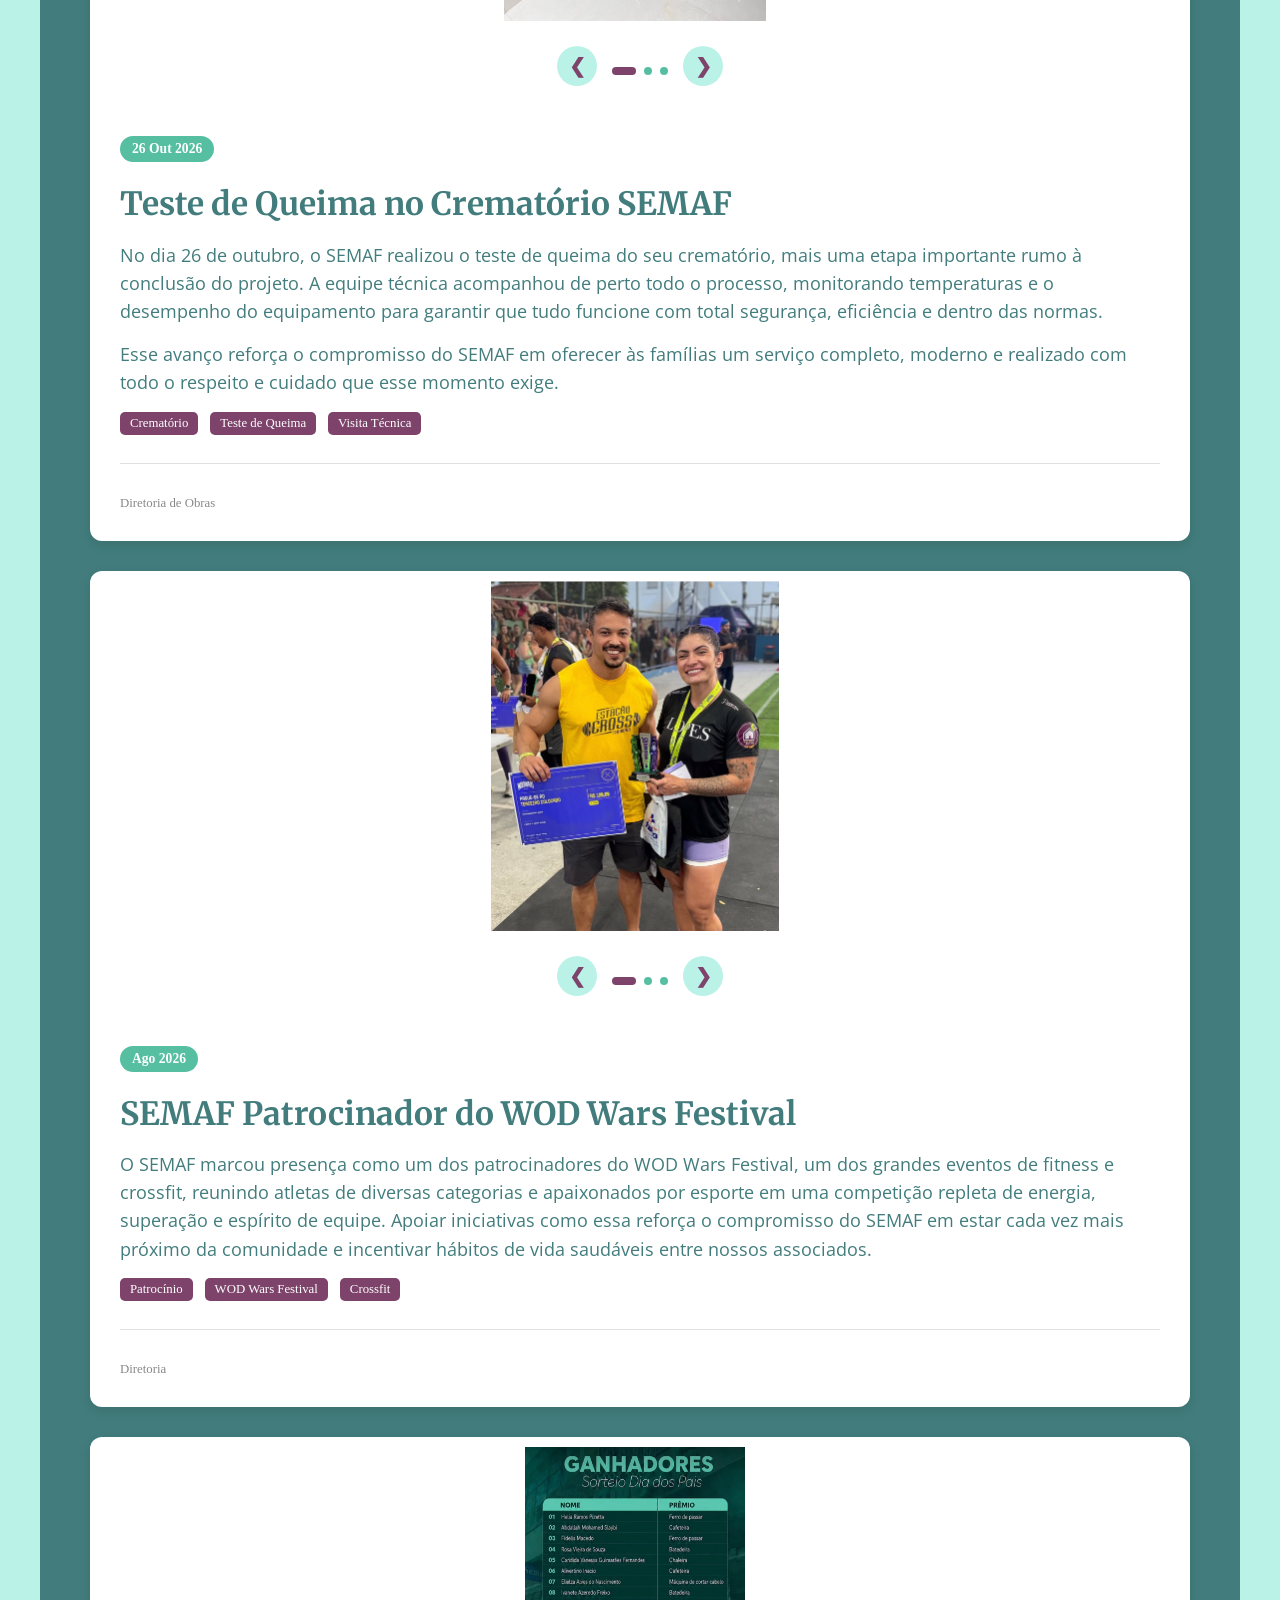
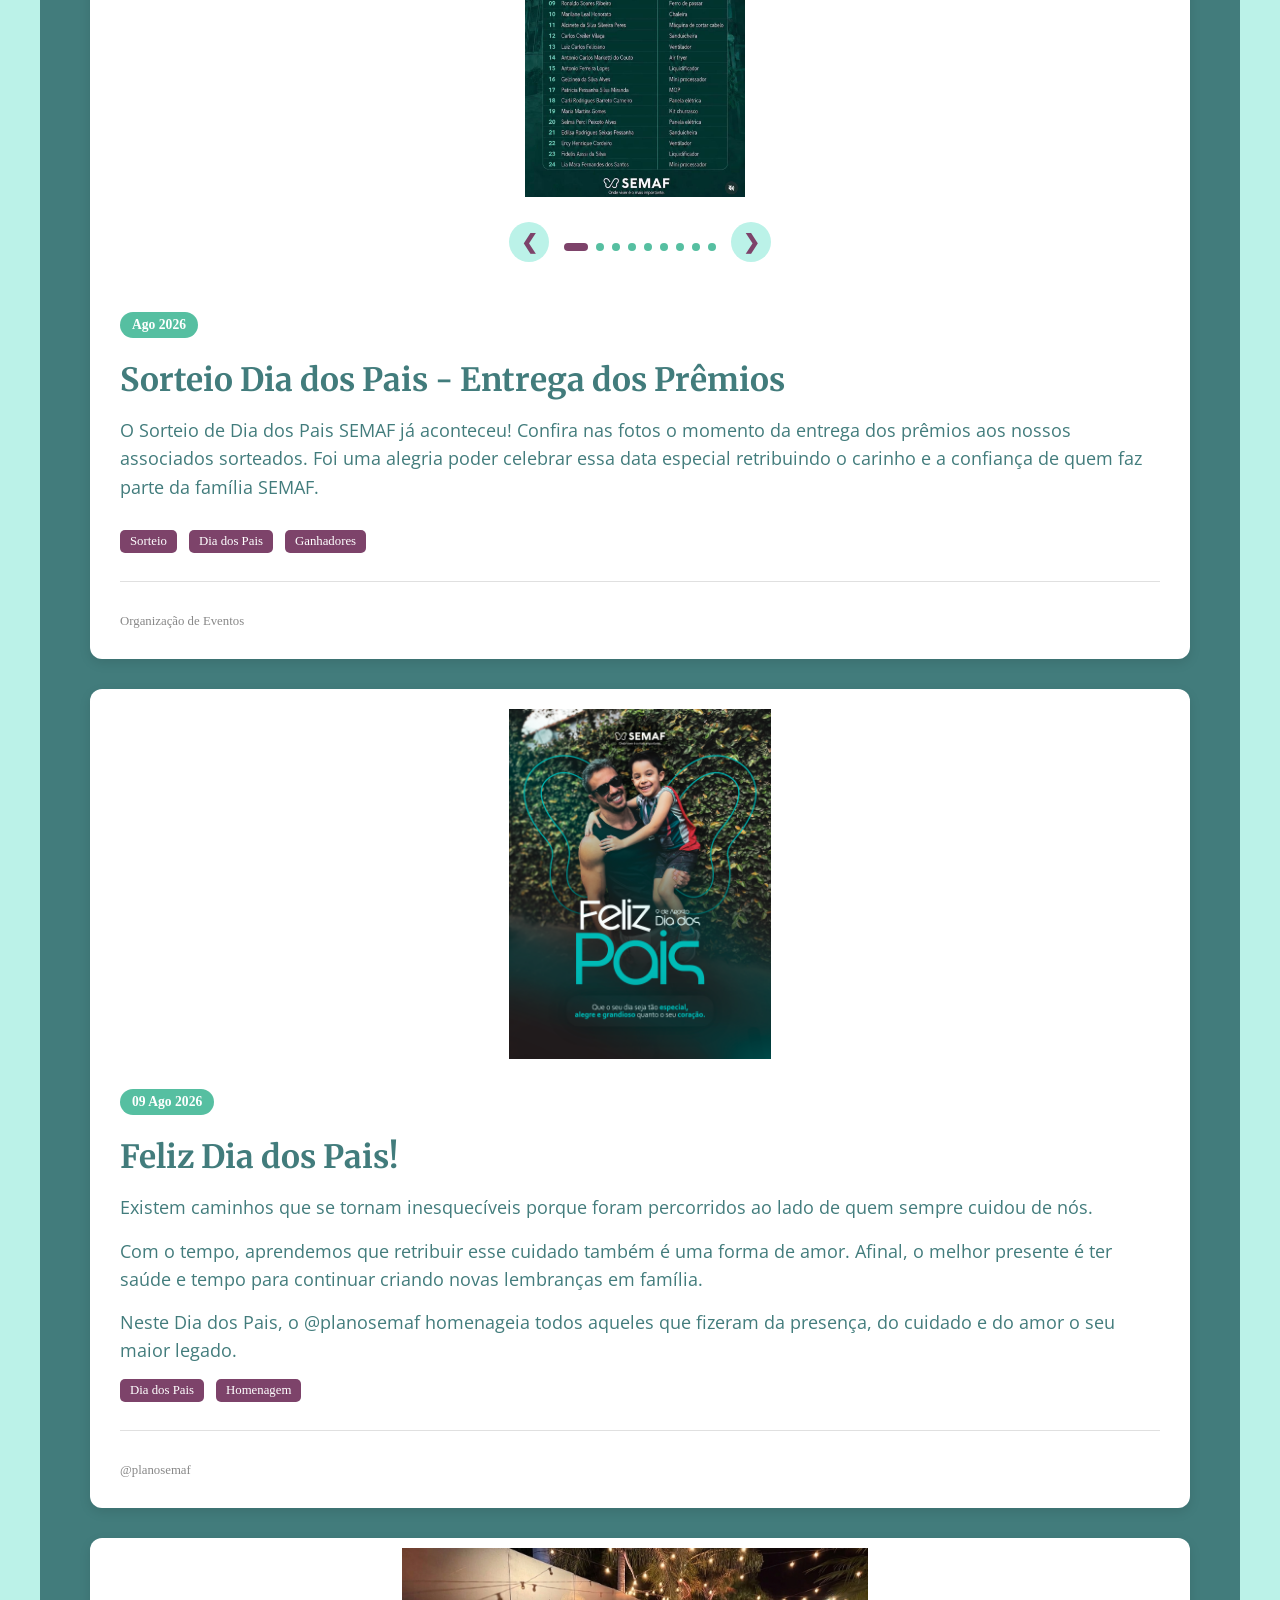
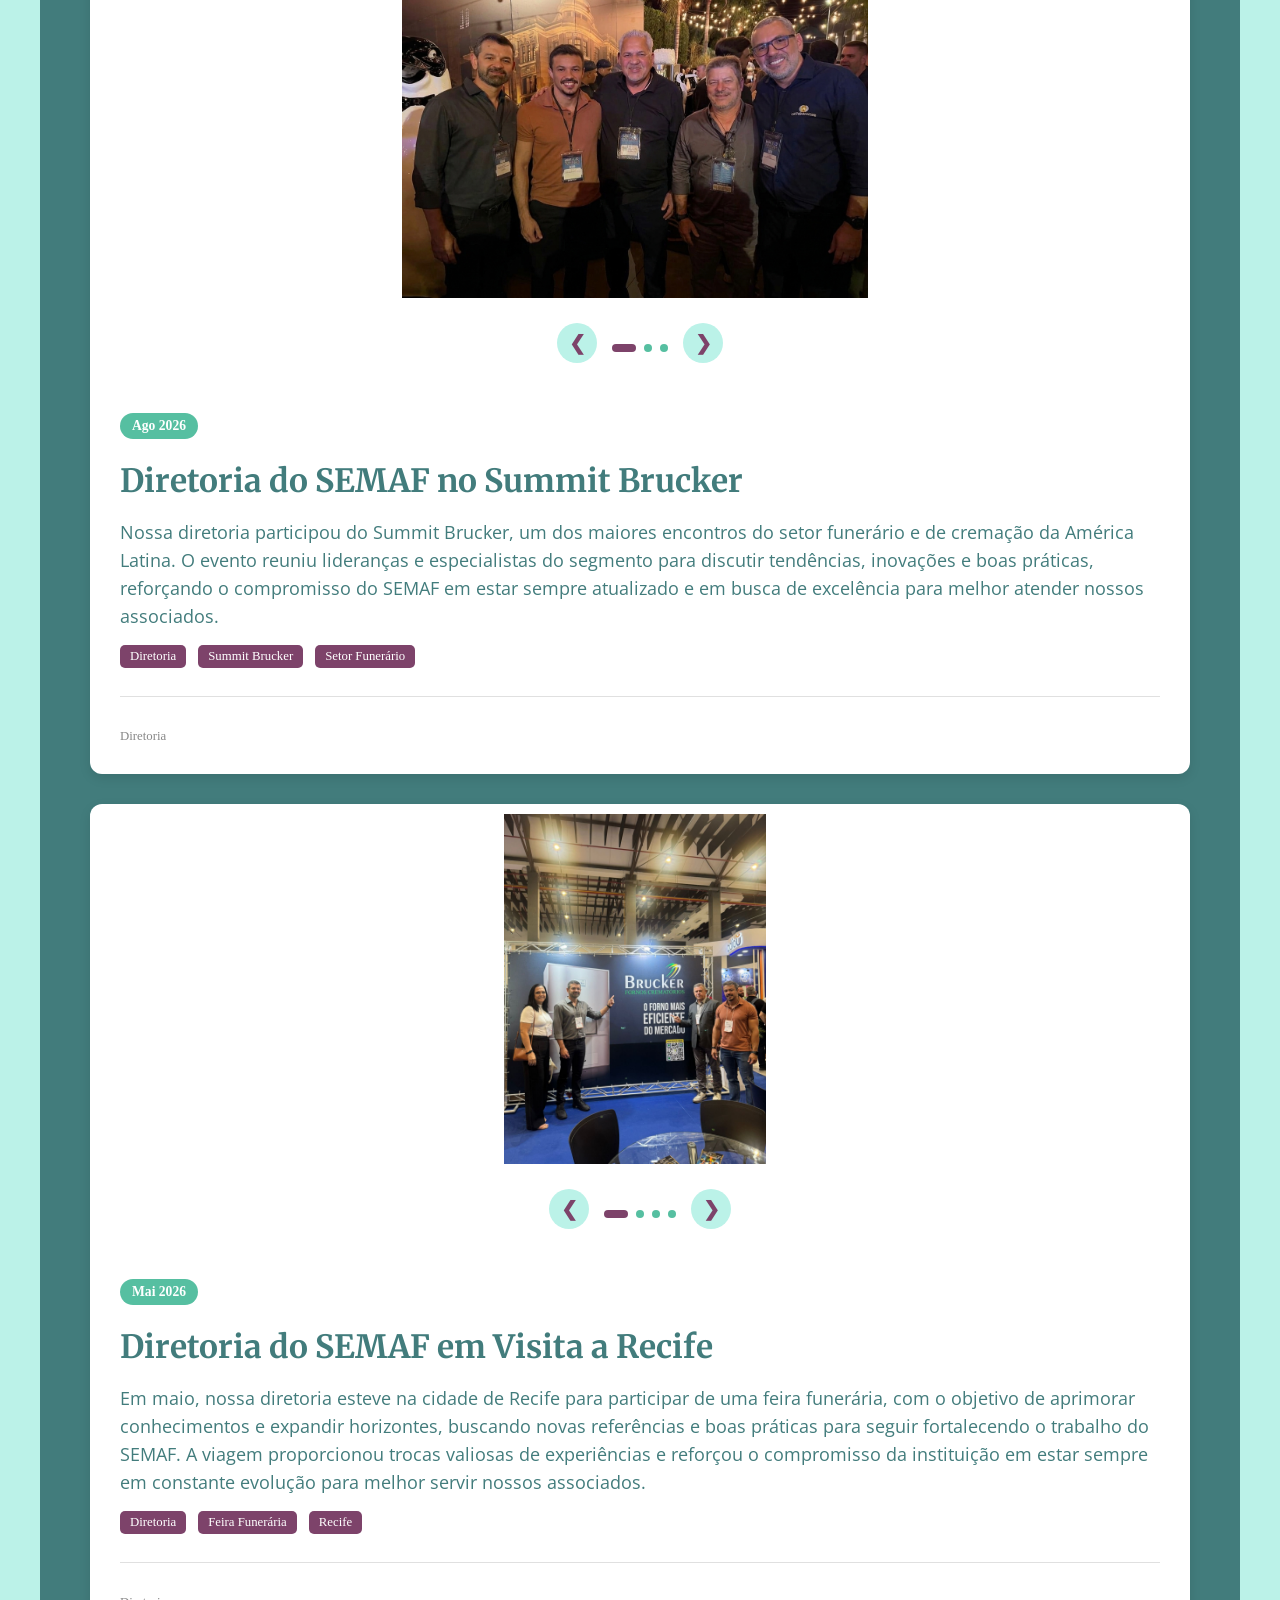
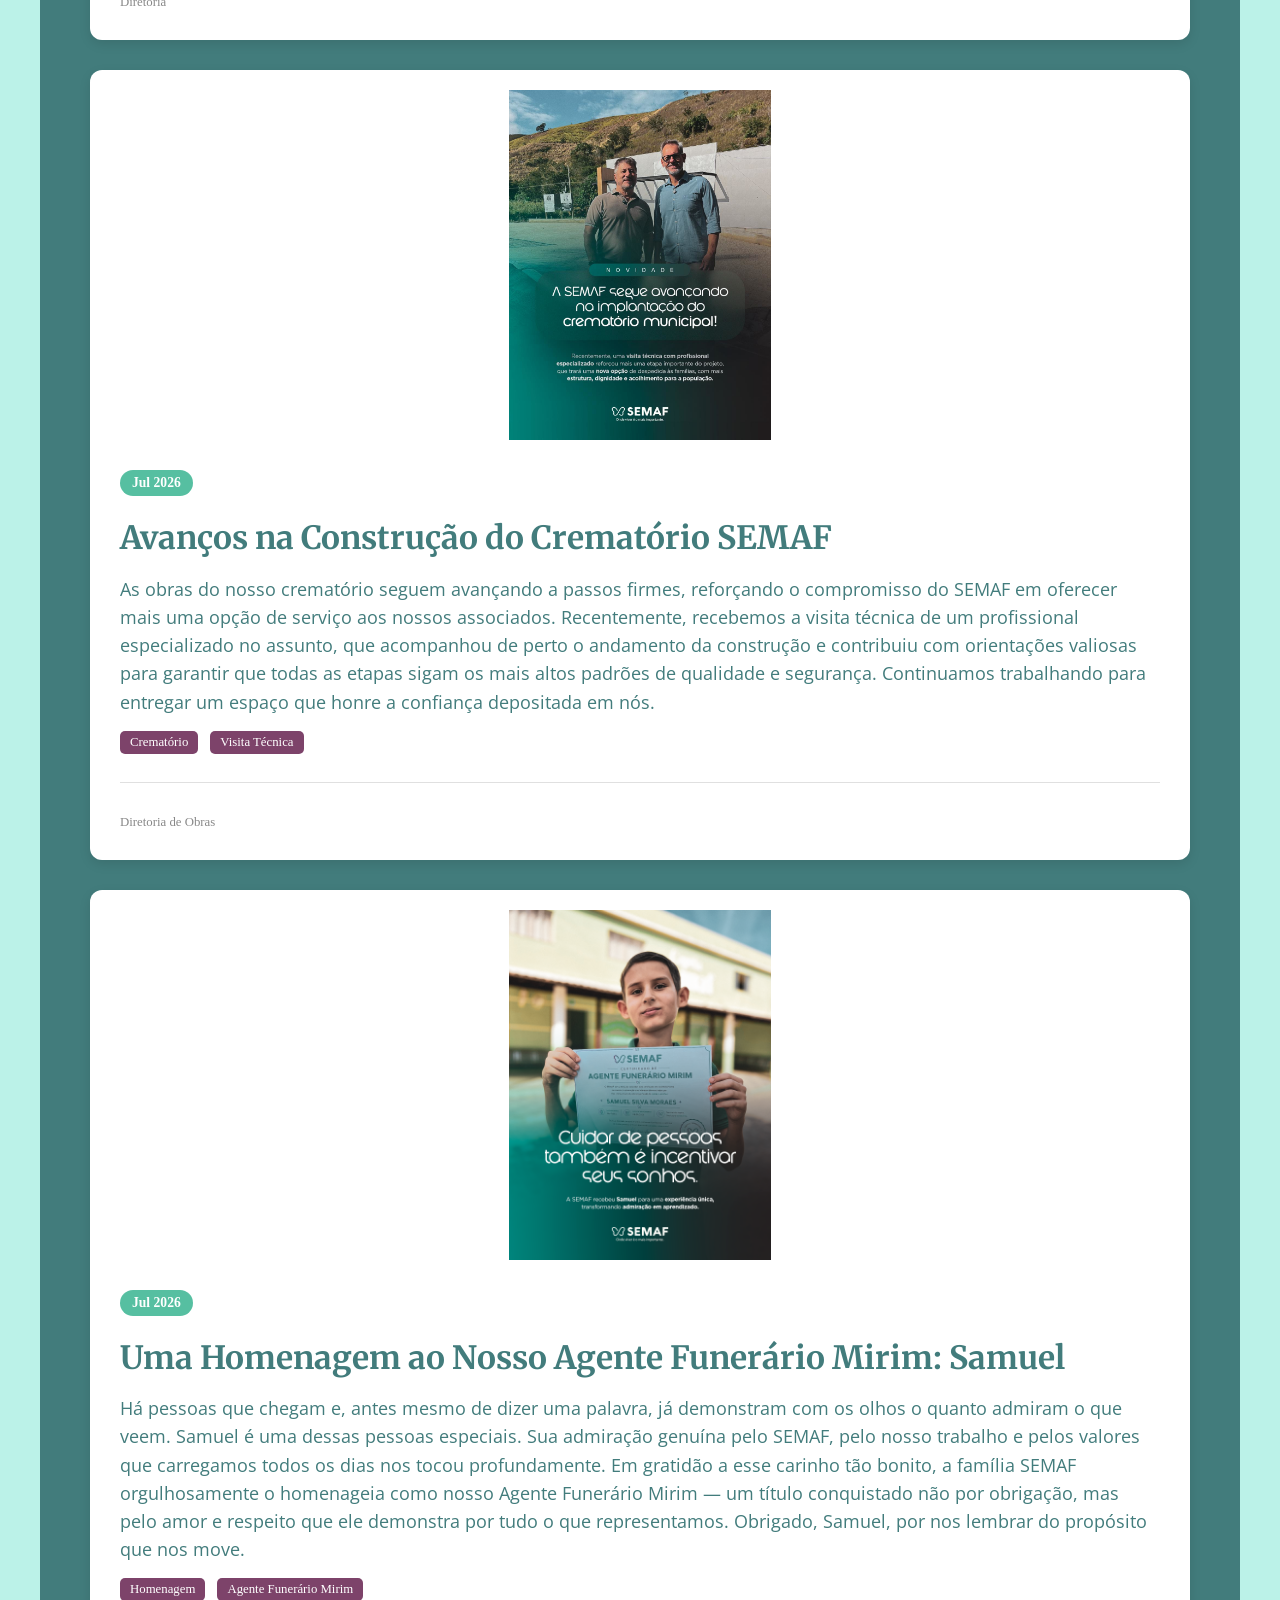
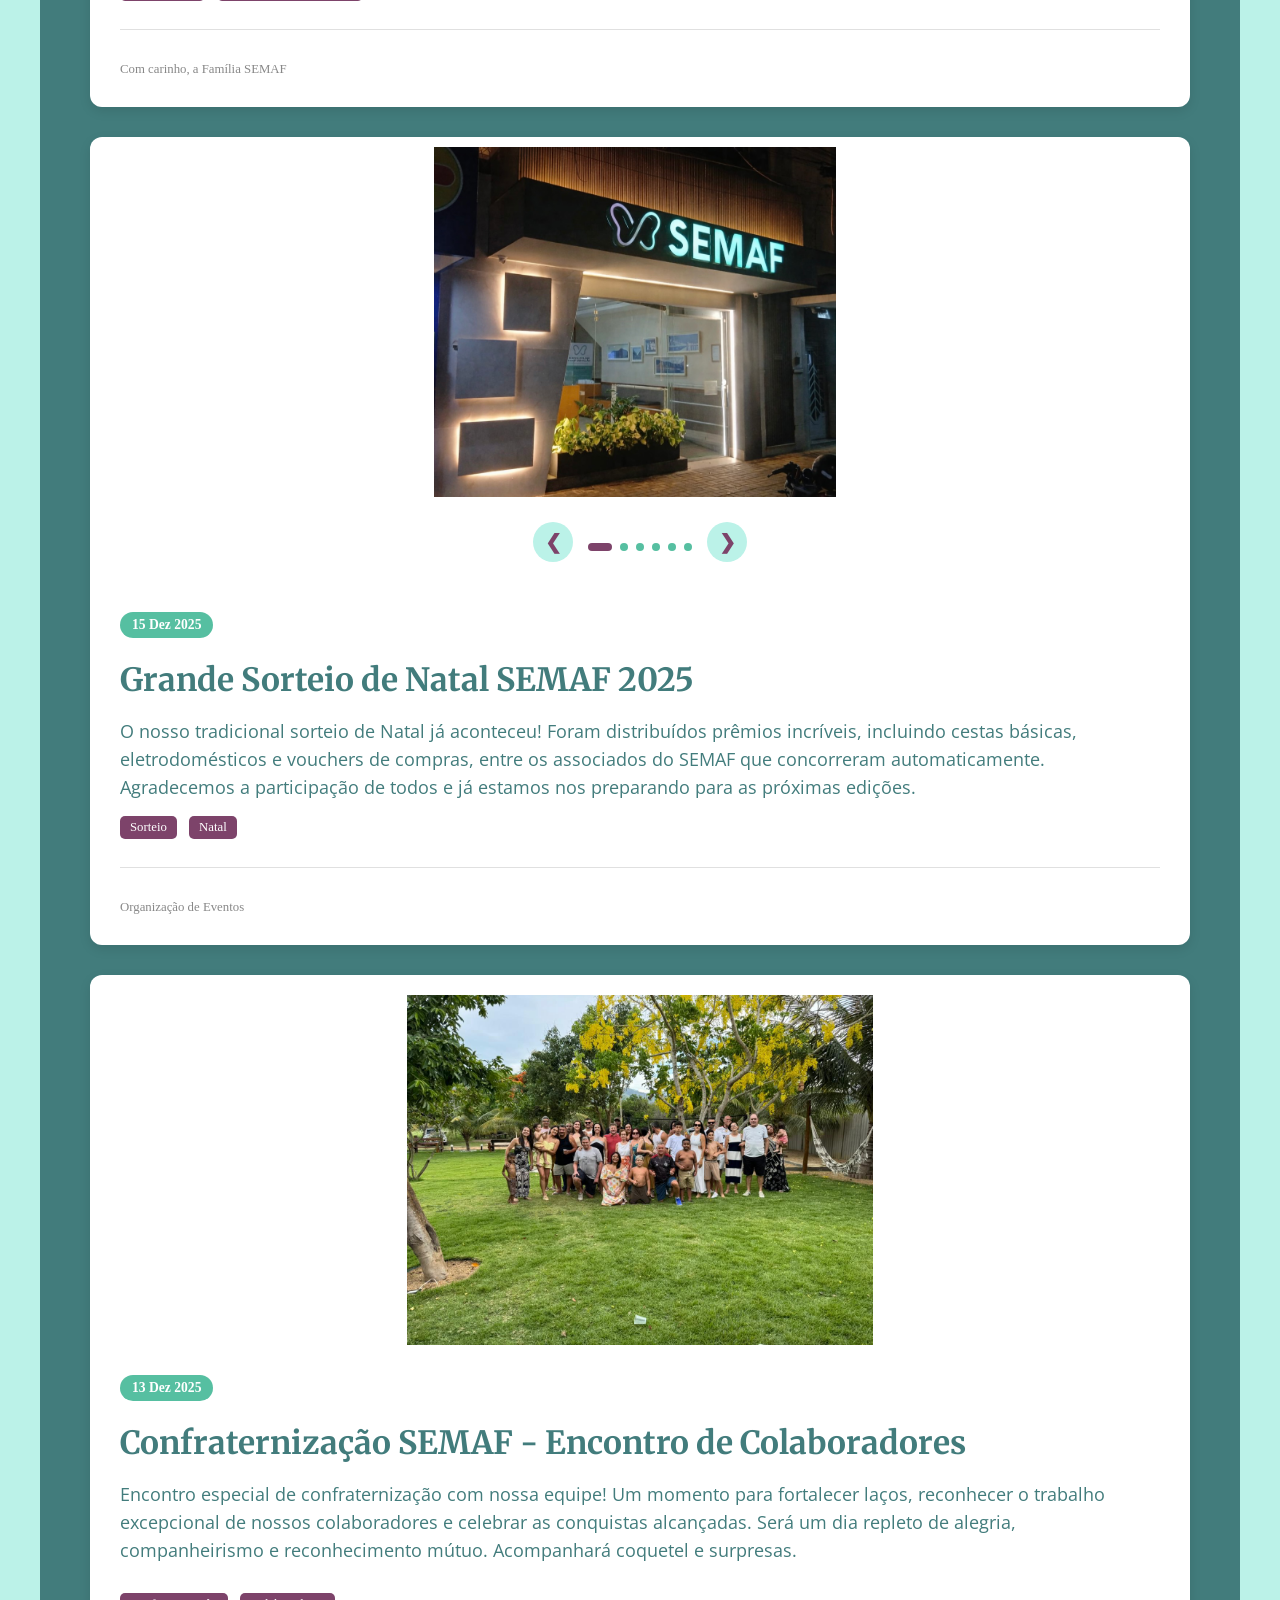
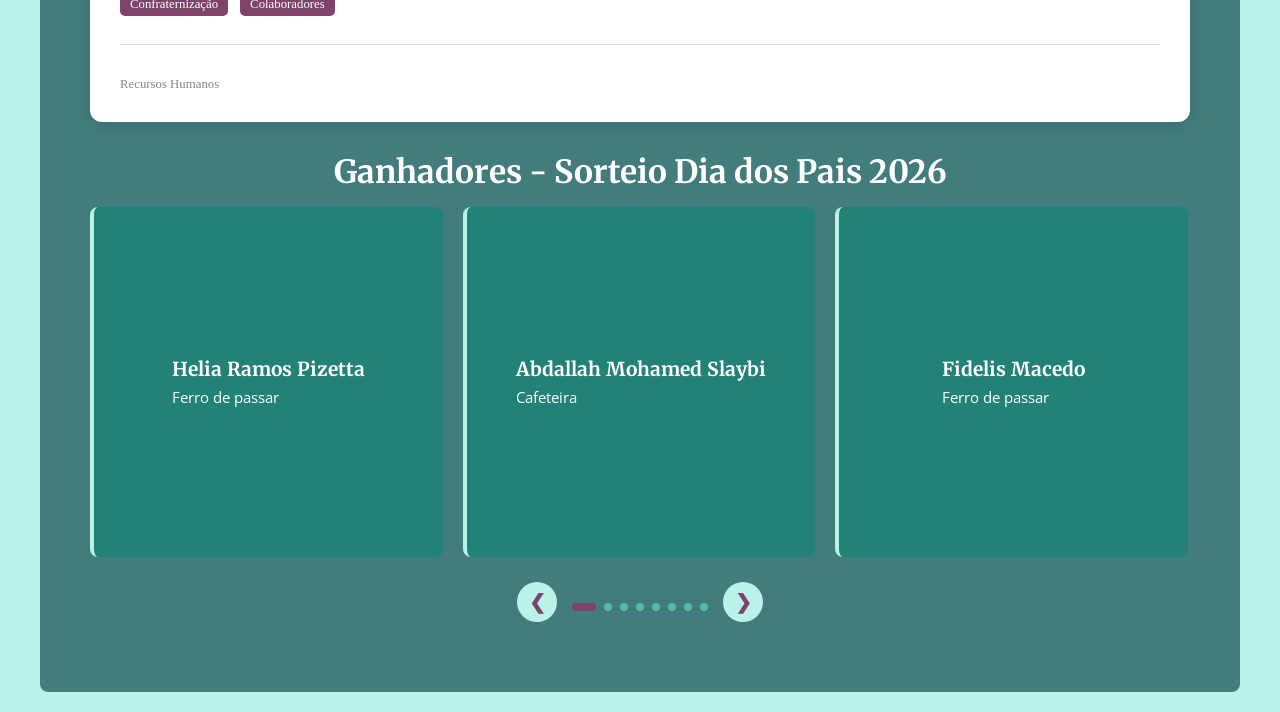
<file: eventos.html>
<!DOCTYPE html>
<html lang="en">
<head>
    <meta charset="UTF-8">
    <meta name="viewport" content="width=device-width, initial-scale=1.0">
    <link rel="stylesheet" href="estilos/estilos.css">
    <title>Eventos e Notícias - SEMAF</title>
    <style>
        html {
            scroll-behavior: smooth;
        }
        
        #eventos-lista {
            background-color: var(--cor4);
            padding: 30px 20px;
            border-radius: 8px;
            margin: 20px 0;
        }
        
        .eventos-titulo-principal {
            text-align: center;
            color: var(--cor1);
            font-size: 2rem;
            margin-bottom: 40px;
        }
        
        .navbar {
            text-align: center;
            padding: 10px;
        }
        
        .navbar a {
            color: var(--cor1);
            text-decoration: none;
            font-weight: bold;
            padding: 10px 20px;
            border-radius: 5px;
            transition: background-color 0.3s ease;
        }
        
        .navbar a:hover {
            background-color: var(--cor0);
        }

        .sorteio-foto-carousel {
            width: 100%;
            max-height: 350px;
            border-radius: 8px;
            object-fit: contain;
            background-color: var(--cor6);
        }

        /* Vídeos dentro do carrossel */
        .video-carousel {
            display: block;
            height: 350px;
            width: auto;
            max-width: 100%;
            margin: 0 auto;
            object-fit: contain;
            border-radius: 8px;
            background-color: var(--cor6);
        }
        
        @media screen and (min-width: 768px) {
            #eventos-lista {
                padding: 40px;
            }
            
            .eventos-titulo-principal {
                font-size: 2.5rem;  
            }
        }
        
        @media screen and (min-width: 1024px) {
            main {
                display: grid;
                grid-template-columns: 1fr minmax(auto, 1200px) 1fr;
                gap: 20px;
                margin-top: 20px;
                padding: 0;
            }
            
            #eventos-lista {
                grid-column: 2;
                padding: 50px;
            }

            .ganhadores-carousel .carousel-wrapper {
                gap: 20px;
            }

            .ganhadores-carousel .carousel-item {
                flex: 0 0 calc(33.333% - 14px);
            }
        }
    </style>
</head>
<body>
    <header><img src="imagens/SemafLogo2.png" alt="SEMAF Logo">
      <nav>
        <div class="navbar">
            <a href="index.html">← Voltar para Home</a>
            <a href="#ganhadores">Ganhadores</a>
        </div>
    </nav>
</header>
    <main>
        <section id="eventos-lista">
            <h1 class="eventos-titulo-principal">Eventos e Sorteios SEMAF</h1>

            <div class="evento">
                <img src="imagens/diadefinados.jpg" alt="Equipe do SEMAF entregando rosas no Dia de Finados" class="evento-imagem">
                <div class="evento-conteudo">
                    <span class="evento-data">02 Nov 2026</span>
                    <h2 class="evento-titulo">SEMAF Presente no Dia de Finados</h2>
                    <p class="evento-resumo">No Dia de Finados, o SEMAF esteve presente para acolher as famílias que foram prestar homenagem aos seus entes queridos. Nossa equipe montou um ponto de apoio com distribuição de água e entrega de rosas, um gesto simples, mas cheio de carinho, para lembrar que o amor e a saudade permanecem vivos.</p>
                    <p class="evento-resumo">O SEMAF segue comprometido em estar ao lado de cada família, oferecendo respeito, conforto e solidariedade nos momentos que mais importam.</p>
                    <span class="evento-categoria">Dia de Finados</span>
                    <span class="evento-categoria">Homenagem</span>
                    <span class="evento-categoria">Comunidade</span>
                    <div class="evento-autor">
                        <div class="evento-autor-info">
                            <span class="evento-autor-nome">SEMAF</span>
                            <span class="evento-autor-cargo">Com carinho, a Família SEMAF</span>
                        </div>
                    </div>
                </div>
            </div>

            <div class="evento">
                <div class="carousel-container" id="testeQueimaCarousel">
                    <div class="carousel-wrapper" id="testeQueimaWrapper">
                        <div class="carousel-item"><img src="imagens/testedequeima.jpg" alt="Equipe técnica acompanhando o teste de queima no crematório do SEMAF" class="sorteio-foto-carousel"></div>
                        <div class="carousel-item"><video class="video-carousel" controls muted loop playsinline preload="metadata" aria-label="Teste de queima no crematório do SEMAF - vídeo 1"><source src="imagens/testedequeima1.mov" type="video/mp4"><source src="imagens/testedequeima1.mov" type="video/quicktime">Seu navegador não suporta vídeos.</video></div>
                        <div class="carousel-item"><video class="video-carousel" controls muted loop playsinline preload="metadata" aria-label="Teste de queima no crematório do SEMAF - vídeo 2"><source src="imagens/testedequeima2.mov" type="video/mp4"><source src="imagens/testedequeima2.mov" type="video/quicktime">Seu navegador não suporta vídeos.</video></div>
                    </div>
                    <div class="carousel-controls">
                        <button class="carousel-btn" id="testeQueimaLeft">❮</button>
                        <div class="carousel-indicators" id="testeQueimaIndicators"></div>
                        <button class="carousel-btn" id="testeQueimaRight">❯</button>
                    </div>
                </div>
                <div class="evento-conteudo">
                    <span class="evento-data">26 Out 2026</span>
                    <h2 class="evento-titulo">Teste de Queima no Crematório SEMAF</h2>
                    <p class="evento-resumo">No dia 26 de outubro, o SEMAF realizou o teste de queima do seu crematório, mais uma etapa importante rumo à conclusão do projeto. A equipe técnica acompanhou de perto todo o processo, monitorando temperaturas e o desempenho do equipamento para garantir que tudo funcione com total segurança, eficiência e dentro das normas.</p>
                    <p class="evento-resumo">Esse avanço reforça o compromisso do SEMAF em oferecer às famílias um serviço completo, moderno e realizado com todo o respeito e cuidado que esse momento exige.</p>
                    <span class="evento-categoria">Crematório</span>
                    <span class="evento-categoria">Teste de Queima</span>
                    <span class="evento-categoria">Visita Técnica</span>
                    <div class="evento-autor">
                        <div class="evento-autor-info">
                            <span class="evento-autor-nome">SEMAF</span>
                            <span class="evento-autor-cargo">Diretoria de Obras</span>
                        </div>
                    </div>
                </div>
            </div>

            <div class="evento">
                <div class="carousel-container" id="wodWarsCarousel">
                    <div class="carousel-wrapper" id="wodWarsWrapper">
                        <div class="carousel-item"><img src="imagens/woodwars1.jpeg" alt="SEMAF patrocinador do WOD Wars Festival 1" class="sorteio-foto-carousel"></div>
                        <div class="carousel-item"><img src="imagens/woodwars2.jpeg" alt="SEMAF patrocinador do WOD Wars Festival 2" class="sorteio-foto-carousel"></div>
                        <div class="carousel-item"><img src="imagens/woodwars3.jpeg" alt="SEMAF patrocinador do WOD Wars Festival 3" class="sorteio-foto-carousel"></div>
                    </div>
                    <div class="carousel-controls">
                        <button class="carousel-btn" id="wodWarsLeft">❮</button>
                        <div class="carousel-indicators" id="wodWarsIndicators"></div>
                        <button class="carousel-btn" id="wodWarsRight">❯</button>
                    </div>
                </div>
                <div class="evento-conteudo">
                    <span class="evento-data">Ago 2026</span>
                    <h2 class="evento-titulo">SEMAF Patrocinador do WOD Wars Festival</h2>
                    <p class="evento-resumo">O SEMAF marcou presença como um dos patrocinadores do WOD Wars Festival, um dos grandes eventos de fitness e crossfit, reunindo atletas de diversas categorias e apaixonados por esporte em uma competição repleta de energia, superação e espírito de equipe. Apoiar iniciativas como essa reforça o compromisso do SEMAF em estar cada vez mais próximo da comunidade e incentivar hábitos de vida saudáveis entre nossos associados.</p>
                    <span class="evento-categoria">Patrocínio</span>
                    <span class="evento-categoria">WOD Wars Festival</span>
                    <span class="evento-categoria">Crossfit</span>
                    <div class="evento-autor">
                        <div class="evento-autor-info">
                            <span class="evento-autor-nome">SEMAF</span>
                            <span class="evento-autor-cargo">Diretoria</span>
                        </div>
                    </div>
                </div>
            </div>

            <div class="evento">
                <div class="carousel-container" id="sorteioFotosCarousel">
                    <div class="carousel-wrapper" id="sorteioFotosWrapper">
                        <div class="carousel-item"><img src="imagens/ganhadores.jpeg" alt="Ganhadores do Sorteio Dia dos Pais" class="sorteio-foto-carousel"></div>
                        <div class="carousel-item"><img src="imagens/ganhadorP1.jpeg" alt="Ganhador do Sorteio Dia dos Pais 1" class="sorteio-foto-carousel"></div>
                        <div class="carousel-item"><img src="imagens/ganhadorP2.jpeg" alt="Ganhador do Sorteio Dia dos Pais 2" class="sorteio-foto-carousel"></div>
                        <div class="carousel-item"><img src="imagens/ganhadorP3.jpeg" alt="Ganhador do Sorteio Dia dos Pais 3" class="sorteio-foto-carousel"></div>
                        <div class="carousel-item"><img src="imagens/ganhadorP4.jpeg" alt="Ganhador do Sorteio Dia dos Pais 4" class="sorteio-foto-carousel"></div>
                        <div class="carousel-item"><img src="imagens/ganhadorP5.jpeg" alt="Ganhador do Sorteio Dia dos Pais 5" class="sorteio-foto-carousel"></div>
                        <div class="carousel-item"><img src="imagens/ganhadorP6.jpeg" alt="Ganhador do Sorteio Dia dos Pais 6" class="sorteio-foto-carousel"></div>
                        <div class="carousel-item"><img src="imagens/ganhadorP7.jpeg" alt="Ganhador do Sorteio Dia dos Pais 7" class="sorteio-foto-carousel"></div>
                        <div class="carousel-item"><img src="imagens/ganhadorP8.jpeg" alt="Ganhador do Sorteio Dia dos Pais 8" class="sorteio-foto-carousel"></div>
                    </div>
                    <div class="carousel-controls">
                        <button class="carousel-btn" id="sorteioFotosLeft">❮</button>
                        <div class="carousel-indicators" id="sorteioFotosIndicators"></div>
                        <button class="carousel-btn" id="sorteioFotosRight">❯</button>
                    </div>
                </div>
                <div class="evento-conteudo">
                    <span class="evento-data">Ago 2026</span>
                    <h2 class="evento-titulo">Sorteio Dia dos Pais - Entrega dos Prêmios</h2>
                    <p class="evento-resumo">O Sorteio de Dia dos Pais SEMAF já aconteceu! Confira nas fotos o momento da entrega dos prêmios aos nossos associados sorteados. Foi uma alegria poder celebrar essa data especial retribuindo o carinho e a confiança de quem faz parte da família SEMAF.</p>
                    <span class="evento-categoria">Sorteio</span>
                    <span class="evento-categoria">Dia dos Pais</span>
                    <span class="evento-categoria">Ganhadores</span>
                    <a href="#ganhadores" class="evento-link">Ver lista completa de ganhadores →</a>
                    <div class="evento-autor">
                        <div class="evento-autor-info">
                            <span class="evento-autor-nome">SEMAF</span>
                            <span class="evento-autor-cargo">Organização de Eventos</span>
                        </div>
                    </div>
                </div>
            </div>

            <div class="evento">
                <img src="imagens/diadospaisEventos.PNG" alt="Homenagem do SEMAF no Dia dos Pais" class="evento-imagem">
                <div class="evento-conteudo">
                    <span class="evento-data">09 Ago 2026</span>
                    <h2 class="evento-titulo">Feliz Dia dos Pais!</h2>
                    <p class="evento-resumo">Existem caminhos que se tornam inesquecíveis porque foram percorridos ao lado de quem sempre cuidou de nós.</p>
                    <p class="evento-resumo">Com o tempo, aprendemos que retribuir esse cuidado também é uma forma de amor. Afinal, o melhor presente é ter saúde e tempo para continuar criando novas lembranças em família.</p>
                    <p class="evento-resumo">Neste Dia dos Pais, o @planosemaf homenageia todos aqueles que fizeram da presença, do cuidado e do amor o seu maior legado.</p>
                    <span class="evento-categoria">Dia dos Pais</span>
                    <span class="evento-categoria">Homenagem</span>
                    <div class="evento-autor">
                        <div class="evento-autor-info">
                            <span class="evento-autor-nome">SEMAF</span>
                            <span class="evento-autor-cargo">@planosemaf</span>
                        </div>
                    </div>
                </div>
            </div>

            <div class="evento">
                <div class="carousel-container" id="summitCarousel">
                    <div class="carousel-wrapper" id="summitWrapper">
                        <div class="carousel-item"><img src="imagens/Summit.png" alt="Diretoria do SEMAF no Summit Brucker 01" class="sorteio-foto-carousel"></div>
                        <div class="carousel-item"><img src="imagens/Summit02.jpeg" alt="Diretoria do SEMAF no Summit Brucker 02" class="sorteio-foto-carousel"></div>
                        <div class="carousel-item"><img src="imagens/Summit03.jpeg" alt="Diretoria do SEMAF no Summit Brucker 03" class="sorteio-foto-carousel"></div>
                    </div>
                    <div class="carousel-controls">
                        <button class="carousel-btn" id="summitLeft">❮</button>
                        <div class="carousel-indicators" id="summitIndicators"></div>
                        <button class="carousel-btn" id="summitRight">❯</button>
                    </div>
                </div>
                <div class="evento-conteudo">
                    <span class="evento-data">Ago 2026</span>
                    <h2 class="evento-titulo">Diretoria do SEMAF no Summit Brucker</h2>
                    <p class="evento-resumo">Nossa diretoria participou do Summit Brucker, um dos maiores encontros do setor funerário e de cremação da América Latina. O evento reuniu lideranças e especialistas do segmento para discutir tendências, inovações e boas práticas, reforçando o compromisso do SEMAF em estar sempre atualizado e em busca de excelência para melhor atender nossos associados.</p>
                    <span class="evento-categoria">Diretoria</span>
                    <span class="evento-categoria">Summit Brucker</span>
                    <span class="evento-categoria">Setor Funerário</span>
                    <div class="evento-autor">
                        <div class="evento-autor-info">
                            <span class="evento-autor-nome">SEMAF</span>
                            <span class="evento-autor-cargo">Diretoria</span>
                        </div>
                    </div>
                </div>
            </div>

            <div class="evento">
                <div class="carousel-container" id="recifeCarousel">
                    <div class="carousel-wrapper" id="recifeWrapper">
                        <div class="carousel-item"><img src="imagens/eventodeRecife01.png" alt="Diretoria do SEMAF em visita a Recife 01" class="sorteio-foto-carousel"></div>
                        <div class="carousel-item"><img src="imagens/eventodeRecife02.png" alt="Diretoria do SEMAF em visita a Recife 02" class="sorteio-foto-carousel"></div>
                        <div class="carousel-item"><img src="imagens/eventoderecife03.png" alt="Diretoria do SEMAF em visita a Recife 03" class="sorteio-foto-carousel"></div>
                        <div class="carousel-item"><img src="imagens/eventodeRecife04.png" alt="Diretoria do SEMAF em visita a Recife 04" class="sorteio-foto-carousel"></div>
                    </div>
                    <div class="carousel-controls">
                        <button class="carousel-btn" id="recifeLeft">❮</button>
                        <div class="carousel-indicators" id="recifeIndicators"></div>
                        <button class="carousel-btn" id="recifeRight">❯</button>
                    </div>
                </div>
                <div class="evento-conteudo">
                    <span class="evento-data">Mai 2026</span>
                    <h2 class="evento-titulo">Diretoria do SEMAF em Visita a Recife</h2>
                    <p class="evento-resumo">Em maio, nossa diretoria esteve na cidade de Recife para participar de uma feira funerária, com o objetivo de aprimorar conhecimentos e expandir horizontes, buscando novas referências e boas práticas para seguir fortalecendo o trabalho do SEMAF. A viagem proporcionou trocas valiosas de experiências e reforçou o compromisso da instituição em estar sempre em constante evolução para melhor servir nossos associados.</p>
                    <span class="evento-categoria">Diretoria</span>
                    <span class="evento-categoria">Feira Funerária</span>
                    <span class="evento-categoria">Recife</span>
                    <div class="evento-autor">
                        <div class="evento-autor-info">
                            <span class="evento-autor-nome">SEMAF</span>
                            <span class="evento-autor-cargo">Diretoria</span>
                        </div>
                    </div>
                </div>
            </div>

            <div class="evento">
                <img src="imagens/crematorioevt.jpg" alt="Avanços da construção do crematório SEMAF" class="evento-imagem">
                <div class="evento-conteudo">
                    <span class="evento-data">Jul 2026</span>
                    <h2 class="evento-titulo">Avanços na Construção do Crematório SEMAF</h2>
                    <p class="evento-resumo">As obras do nosso crematório seguem avançando a passos firmes, reforçando o compromisso do SEMAF em oferecer mais uma opção de serviço aos nossos associados. Recentemente, recebemos a visita técnica de um profissional especializado no assunto, que acompanhou de perto o andamento da construção e contribuiu com orientações valiosas para garantir que todas as etapas sigam os mais altos padrões de qualidade e segurança. Continuamos trabalhando para entregar um espaço que honre a confiança depositada em nós.</p>
                    <span class="evento-categoria">Crematório</span>
                    <span class="evento-categoria">Visita Técnica</span>
                    <div class="evento-autor">
                        <div class="evento-autor-info">
                            <span class="evento-autor-nome">SEMAF</span>
                            <span class="evento-autor-cargo">Diretoria de Obras</span>
                        </div>
                    </div>
                </div>
            </div>

            <div class="evento">
                <img src="imagens/SamuelEventos.PNG" alt="Samuel - Agente Funerário Mirim SEMAF" class="evento-imagem">
                <div class="evento-conteudo">
                    <span class="evento-data">Jul 2026</span>
                    <h2 class="evento-titulo">Uma Homenagem ao Nosso Agente Funerário Mirim: Samuel</h2>
                    <p class="evento-resumo">Há pessoas que chegam e, antes mesmo de dizer uma palavra, já demonstram com os olhos o quanto admiram o que veem. Samuel é uma dessas pessoas especiais. Sua admiração genuína pelo SEMAF, pelo nosso trabalho e pelos valores que carregamos todos os dias nos tocou profundamente. Em gratidão a esse carinho tão bonito, a família SEMAF orgulhosamente o homenageia como nosso Agente Funerário Mirim — um título conquistado não por obrigação, mas pelo amor e respeito que ele demonstra por tudo o que representamos. Obrigado, Samuel, por nos lembrar do propósito que nos move.</p>
                    <span class="evento-categoria">Homenagem</span>
                    <span class="evento-categoria">Agente Funerário Mirim</span>
                    <div class="evento-autor">
                        <div class="evento-autor-info">
                            <span class="evento-autor-nome">SEMAF</span>
                            <span class="evento-autor-cargo">Com carinho, a Família SEMAF</span>
                        </div>
                    </div>
                </div>
            </div>

            <div class="evento">
                <div class="carousel-container" id="sorteioNatalCarousel">
                    <div class="carousel-wrapper" id="sorteioNatalWrapper">
                        <div class="carousel-item"><img src="imagens/capela.png" alt="Sorteio Natal - Capela" class="sorteio-foto-carousel"></div>
                        <div class="carousel-item"><img src="imagens/lista.png" alt="Sorteio Natal - Lista" class="sorteio-foto-carousel"></div>
                        <div class="carousel-item"><img src="imagens/sorteio01.png" alt="Sorteio Natal 01" class="sorteio-foto-carousel"></div>
                        <div class="carousel-item"><img src="imagens/sorteio02.png" alt="Sorteio Natal 02" class="sorteio-foto-carousel"></div>
                        <div class="carousel-item"><img src="imagens/sorteio03.png" alt="Sorteio Natal 03" class="sorteio-foto-carousel"></div>
                        <div class="carousel-item"><img src="imagens/sorteio04.png" alt="Sorteio Natal 04" class="sorteio-foto-carousel"></div>
                    </div>
                    <div class="carousel-controls">
                        <button class="carousel-btn" id="sorteioNatalLeft">❮</button>
                        <div class="carousel-indicators" id="sorteioNatalIndicators"></div>
                        <button class="carousel-btn" id="sorteioNatalRight">❯</button>
                    </div>
                </div>
                <div class="evento-conteudo">
                    <span class="evento-data">15 Dez 2025</span>
                    <h2 class="evento-titulo">Grande Sorteio de Natal SEMAF 2025</h2>
                    <p class="evento-resumo">O nosso tradicional sorteio de Natal já aconteceu! Foram distribuídos prêmios incríveis, incluindo cestas básicas, eletrodomésticos e vouchers de compras, entre os associados do SEMAF que concorreram automaticamente. Agradecemos a participação de todos e já estamos nos preparando para as próximas edições.</p>
                    <span class="evento-categoria">Sorteio</span>
                    <span class="evento-categoria">Natal</span>
                    <div class="evento-autor">
                        <div class="evento-autor-info">
                            <span class="evento-autor-nome">SEMAF</span>
                            <span class="evento-autor-cargo">Organização de Eventos</span>
                        </div>
                    </div>
                </div>
            </div>

            <div class="evento">
                <img src="imagens/confratenização.jpeg" alt="Confraternização SEMAF" class="evento-imagem">
                <div class="evento-conteudo">
                    <span class="evento-data">13 Dez 2025</span>
                    <h2 class="evento-titulo">Confraternização SEMAF - Encontro de Colaboradores</h2>
                    <p class="evento-resumo">Encontro especial de confraternização com nossa equipe! Um momento para fortalecer laços, reconhecer o trabalho excepcional de nossos colaboradores e celebrar as conquistas alcançadas. Será um dia repleto de alegria, companheirismo e reconhecimento mútuo. Acompanhará coquetel e surpresas.</p>
                    <span class="evento-categoria">Confraternização</span>
                    <span class="evento-categoria">Colaboradores</span>
                    <a href="#" class="evento-link">Confira os detalhes →</a>
                    <div class="evento-autor">
                        <div class="evento-autor-info">
                            <span class="evento-autor-nome">SEMAF</span>
                            <span class="evento-autor-cargo">Recursos Humanos</span>
                        </div>
                    </div>
                </div>
            </div>

            <!-- Dois eventos removidos conforme solicitado -->

            <div class="ganhadores" id="ganhadores">
                <h1>Ganhadores - Sorteio Dia dos Pais 2026</h1>
                <div class="carousel-container ganhadores-carousel" id="ganhadoresCarousel">
                    <div class="carousel-wrapper" id="ganhadoresWrapper">
                        <div class="carousel-item ganhador-card">
                            <div class="ganhador-info">
                                <h3 class="titulo">Helia Ramos Pizetta</h3>
                                <p class="premio">Ferro de passar</p>
                            </div>
                        </div>
                        <div class="carousel-item ganhador-card">
                            <div class="ganhador-info">
                                <h3 class="titulo">Abdallah Mohamed Slaybi</h3>
                                <p class="premio">Cafeteira</p>
                            </div>
                        </div>
                        <div class="carousel-item ganhador-card">
                            <div class="ganhador-info">
                                <h3 class="titulo">Fidelis Macedo</h3>
                                <p class="premio">Ferro de passar</p>
                            </div>
                        </div>
                        <div class="carousel-item ganhador-card">
                            <div class="ganhador-info">
                                <h3 class="titulo">Rosa Vieira de Souza</h3>
                                <p class="premio">Batedeira</p>
                            </div>
                        </div>
                        <div class="carousel-item ganhador-card">
                            <div class="ganhador-info">
                                <h3 class="titulo">Candida Vanessa Guimarães Fernandes</h3>
                                <p class="premio">Chaleira</p>
                            </div>
                        </div>
                        <div class="carousel-item ganhador-card">
                            <div class="ganhador-info">
                                <h3 class="titulo">Alivertino Inacio</h3>
                                <p class="premio">Cafeteira</p>
                            </div>
                        </div>
                        <div class="carousel-item ganhador-card">
                            <div class="ganhador-info">
                                <h3 class="titulo">Elielza Alves do Nascimento</h3>
                                <p class="premio">Máquina de cortar cabelo</p>
                            </div>
                        </div>
                        <div class="carousel-item ganhador-card">
                            <div class="ganhador-info">
                                <h3 class="titulo">Ivanete Azeredo Freixo</h3>
                                <p class="premio">Batedeira</p>
                            </div>
                        </div>
                        <div class="carousel-item ganhador-card">
                            <div class="ganhador-info">
                                <h3 class="titulo">Ronaldo Soares Ribeiro</h3>
                                <p class="premio">Ferro de passar</p>
                            </div>
                        </div>
                        <div class="carousel-item ganhador-card">
                            <div class="ganhador-info">
                                <h3 class="titulo">Marilane Leal Honorato</h3>
                                <p class="premio">Chaleira</p>
                            </div>
                        </div>
                        <div class="carousel-item ganhador-card">
                            <div class="ganhador-info">
                                <h3 class="titulo">Alcinete da Silva Silveira Peres</h3>
                                <p class="premio">Máquina de cortar cabelo</p>
                            </div>
                        </div>
                        <div class="carousel-item ganhador-card">
                            <div class="ganhador-info">
                                <h3 class="titulo">Carlos Creiler Vilaça</h3>
                                <p class="premio">Sanduicheira</p>
                            </div>
                        </div>
                        <div class="carousel-item ganhador-card">
                            <div class="ganhador-info">
                                <h3 class="titulo">Luiz Carlos Feliciano</h3>
                                <p class="premio">Ventilador</p>
                            </div>
                        </div>
                        <div class="carousel-item ganhador-card">
                            <div class="ganhador-info">
                                <h3 class="titulo">Antonio Carlos Marketti do Couto</h3>
                                <p class="premio">Air fryer</p>
                            </div>
                        </div>
                        <div class="carousel-item ganhador-card">
                            <div class="ganhador-info">
                                <h3 class="titulo">Antonio Ferreira Lopes</h3>
                                <p class="premio">Liquidificador</p>
                            </div>
                        </div>
                        <div class="carousel-item ganhador-card">
                            <div class="ganhador-info">
                                <h3 class="titulo">Gelcinea da Silva Alves</h3>
                                <p class="premio">Mini processador</p>
                            </div>
                        </div>
                        <div class="carousel-item ganhador-card">
                            <div class="ganhador-info">
                                <h3 class="titulo">Patricia Pessanha Silva Miranda</h3>
                                <p class="premio">MOP</p>
                            </div>
                        </div>
                        <div class="carousel-item ganhador-card">
                            <div class="ganhador-info">
                                <h3 class="titulo">Carli Rodrigues Barreto Carneiro</h3>
                                <p class="premio">Panela elétrica</p>
                            </div>
                        </div>
                        <div class="carousel-item ganhador-card">
                            <div class="ganhador-info">
                                <h3 class="titulo">Maria Martins Gomes</h3>
                                <p class="premio">Kit churrasco</p>
                            </div>
                        </div>
                        <div class="carousel-item ganhador-card">
                            <div class="ganhador-info">
                                <h3 class="titulo">Selma Perci Peixoto Alves</h3>
                                <p class="premio">Panela elétrica</p>
                            </div>
                        </div>
                        <div class="carousel-item ganhador-card">
                            <div class="ganhador-info">
                                <h3 class="titulo">Edilsa Rodrigues Seixas Pessanha</h3>
                                <p class="premio">Sanduicheira</p>
                            </div>
                        </div>
                        <div class="carousel-item ganhador-card">
                            <div class="ganhador-info">
                                <h3 class="titulo">Ercy Henrique Cordeiro</h3>
                                <p class="premio">Ventilador</p>
                            </div>
                        </div>
                        <div class="carousel-item ganhador-card">
                            <div class="ganhador-info">
                                <h3 class="titulo">Fidelis Asssi da Silva</h3>
                                <p class="premio">Liquidificador</p>
                            </div>
                        </div>
                        <div class="carousel-item ganhador-card">
                            <div class="ganhador-info">
                                <h3 class="titulo">Lia Mara Fernandes dos Santos</h3>
                                <p class="premio">Mini processador</p>
                            </div>
                        </div>
                    </div>
                    <div class="carousel-controls">
                        <button class="carousel-btn" id="ganhadoresLeft">❮</button>
                        <div class="carousel-indicators" id="ganhadoresIndicators"></div>
                        <button class="carousel-btn" id="ganhadoresRight">❯</button>
                    </div>
                </div>
            </div>
        </section>
    </main>
    <script>
        document.addEventListener('DOMContentLoaded', function() {
            function initCarousel(carouselId, wrapperId, leftBtnId, rightBtnId, indicatorsId) {
                var carousel = document.getElementById(carouselId);
                var wrapper = document.getElementById(wrapperId);
                var leftBtn = document.getElementById(leftBtnId);
                var rightBtn = document.getElementById(rightBtnId);
                var indicatorsContainer = document.getElementById(indicatorsId);

                if (!carousel || !wrapper) return;

                var items = wrapper.querySelectorAll('.carousel-item');
                var currentIndex = 0;
                var itemsPerView = 1;
                var totalPages = 1;

                function getItemsPerView() {
                    if (carouselId === 'ganhadoresCarousel' && window.innerWidth >= 1024) {
                        return 3;
                    }
                    return 1;
                }

                function createIndicators() {
                    indicatorsContainer.innerHTML = '';
                    itemsPerView = getItemsPerView();
                    totalPages = Math.ceil(items.length / itemsPerView);
                    for (var i = 0; i < totalPages; i++) {
                        var dot = document.createElement('div');
                        dot.className = 'carousel-dot';
                        if (i === 0) dot.classList.add('active');
                        dot.addEventListener('click', function() {
                            scrollToPage(i);
                        });
                        indicatorsContainer.appendChild(dot);
                    }
                }

                function updateIndicators() {
                    var dots = indicatorsContainer.querySelectorAll('.carousel-dot');
                    var pageIndex = Math.floor(currentIndex / itemsPerView);
                    dots.forEach(function(dot, index) {
                        dot.classList.remove('active');
                        if (index === pageIndex) {
                            dot.classList.add('active');
                        }
                    });
                }

                function scrollToIndex(index) {
                    currentIndex = index;
                    if (currentIndex >= items.length) {
                        currentIndex = 0;
                    }
                    if (currentIndex < 0) {
                        currentIndex = items.length - 1;
                    }

                    var scrollAmount = items[currentIndex].offsetLeft - wrapper.scrollLeft;
                    wrapper.scrollBy({
                        left: scrollAmount,
                        behavior: 'smooth'
                    });

                    updateIndicators();
                }

                function scrollToPage(pageIndex) {
                    itemsPerView = getItemsPerView();
                    totalPages = Math.ceil(items.length / itemsPerView);
                    if (pageIndex >= totalPages) pageIndex = 0;
                    if (pageIndex < 0) pageIndex = totalPages - 1;
                    var targetIndex = pageIndex * itemsPerView;
                    scrollToIndex(targetIndex);
                }

                if (leftBtn) {
                    leftBtn.addEventListener('click', function() {
                        itemsPerView = getItemsPerView();
                        scrollToIndex(currentIndex - itemsPerView);
                    });
                }

                if (rightBtn) {
                    rightBtn.addEventListener('click', function() {
                        itemsPerView = getItemsPerView();
                        scrollToIndex(currentIndex + itemsPerView);
                    });
                }

                wrapper.addEventListener('scroll', function() {
                    var scrollLeft = wrapper.scrollLeft;
                    var closestIndex = 0;
                    var closestDistance = Infinity;

                    items.forEach(function(item, index) {
                        var distance = Math.abs(item.offsetLeft - scrollLeft);
                        if (distance < closestDistance) {
                            closestDistance = distance;
                            closestIndex = index;
                        }
                    });

                    currentIndex = closestIndex;
                    updateIndicators();
                });

                window.addEventListener('resize', function() {
                    createIndicators();
                    updateIndicators();
                });

                createIndicators();
                updateIndicators();
            }

            initCarousel('ganhadoresCarousel', 'ganhadoresWrapper', 'ganhadoresLeft', 'ganhadoresRight', 'ganhadoresIndicators');
            initCarousel('sorteioFotosCarousel', 'sorteioFotosWrapper', 'sorteioFotosLeft', 'sorteioFotosRight', 'sorteioFotosIndicators');
            initCarousel('wodWarsCarousel', 'wodWarsWrapper', 'wodWarsLeft', 'wodWarsRight', 'wodWarsIndicators');
            initCarousel('summitCarousel', 'summitWrapper', 'summitLeft', 'summitRight', 'summitIndicators');
            initCarousel('recifeCarousel', 'recifeWrapper', 'recifeLeft', 'recifeRight', 'recifeIndicators');
            initCarousel('sorteioNatalCarousel', 'sorteioNatalWrapper', 'sorteioNatalLeft', 'sorteioNatalRight', 'sorteioNatalIndicators');
            initCarousel('testeQueimaCarousel', 'testeQueimaWrapper', 'testeQueimaLeft', 'testeQueimaRight', 'testeQueimaIndicators');
        });
    </script>
</body>
</html>
</file>
<file: estilos/estilos.css>
﻿/* ===== MOBILE FIRST - Estilos base para dispositivos móveis ===== */
@import url('https://fonts.googleapis.com/css2?family=Merriweather:ital,opsz,wght@0,18..144,300..900;1,18..144,300..900&family=Open+Sans:ital,wght@0,300..800;1,300..800&display=swap');

:root{
    --cor0: #7D436A;
    --cor1: #BBF2E8;
    --cor2: #04BF8A;
    --cor3: #56BFA1;
    --cor4: #427C7C;
    --cor5: #228278;
    --cor6: #ffffff;
    --cor7: #000000;
    --cor8: #203838;
    
    --fonte-normal: "Open Sans";
    --fonte-destaque: "Merriweather", serif;
}

*{
    margin: 0px;
    padding: 0px;
    box-sizing: border-box;
}

body{
    background-color: var(--cor3);
    padding-top: 75px;
}

/* Header - Mobile */
header{
    background-image: linear-gradient(to bottom, var(--cor1), var(--cor6));
    padding: 5px 15px 0px;
    text-align: center;
    position: fixed;
    top: 0;
    left: 0;
    right: 0;
    z-index: 1000;
}

header img{
    display: block;
    max-width: 140px;
    width: 100%;
    margin: auto;
    padding-bottom: 20px;
}

/* Navegação - Mobile */
nav{
    background-color: var(--cor3);
    padding: 5px 15px;
    text-align: center;
    box-shadow: 0 2px 5px rgba(0, 0, 0, 0.1);
    min-height: 35px;
    border-radius: 25px;
    margin-bottom: 10px;
}

/* Botão Hambúrguer - Mobile */
.menu-toggle{
    display: flex;
    flex-direction: column;
    justify-content: space-between;
    width: 25px;
    height: 20px;
    background: transparent;
    border: none;
    cursor: pointer;
    padding: 0;
    z-index: 1001;
    margin: 0 auto;
    position: relative;
}

.menu-toggle span{
    display: block;
    width: 100%;
    height: 2px;
    background-color: var(--cor1);
    border-radius: 3px;
    transition: all 0.3s ease;
    transform-origin: center;
}

.menu-toggle.active span:nth-child(1){
    transform: rotate(45deg) translateY(10px);
}

.menu-toggle.active span:nth-child(2){
    opacity: 0;
    transform: translateX(-20px);
}

.menu-toggle.active span:nth-child(3){
    transform: rotate(-45deg) translateY(-10px);
}

/* Menu Content - Mobile */
.menu-content{
    display: flex;
    flex-direction: column;
    gap: 0;
    max-height: 0;
    overflow: hidden;
    transition: max-height 0.5s ease;
    margin-top: 0;
}

.menu-content.active{
    max-height: 600px;
}

.menu-content a{
    opacity: 0;
    transform: translateY(-10px);
    transition: opacity 0.3s ease, transform 0.3s ease;
}

.menu-content.active a{
    opacity: 1;
    transform: translateY(0);
}

nav a{
    font-size: 14px;
    font-weight: bold;
    text-decoration: none;
    color: var(--cor6);
    padding: 8px;
    margin: 3px 0;
    border-radius: 5px;
    display: block;
    transition: all 0.3s ease;
}

nav a:hover{
    background-color: var(--cor0);
    color: var(--cor6);
}

/* Main - Mobile */
main{
    padding: 10px;
    margin-top: 10px;
}

section#ficha{
    background-color: var(--cor4);
    padding: 15px;
    border-radius: 8px;
    width: 100%;
}

/* História - Mobile */
div.historia h1{
    text-align: center;
    color: var(--cor6);
    font-size: 1.5rem;
    margin-bottom: 15px;
    font-family: var(--fonte-destaque);
}

div.historia p{
    font-weight: normal;
    color: var(--cor6);
    font-size: 0.9rem;
    line-height: 1.6;
    font-family: var(--fonte-normal);
}

/* Serviços - Mobile */
div.servicos h1{
    text-align: center;
    color: var(--cor6);
    font-size: 1.5rem;
    margin: 20px 0 15px 0;
    font-family: var(--fonte-destaque);
}

.servicos-grid{
    display: flex;
    flex-direction: column;
    gap: 15px;
}

.servico-card{
    display: flex;
    flex-direction: column;
    gap: 15px;
    background-color: var(--cor5);
    padding: 15px;
    border-radius: 8px;
    border-left: 4px solid var(--cor6);
    transition: border-color 0.5s, border-width 0.5s;
}

.servico-card:hover{
    border-color: var(--cor0);
    border-left-width: 8px;
    cursor: pointer;
}

.servico-card .foto{
    width: 100%;
    max-width: 500px;
    height: auto;
    border-radius: 8px;
    margin: 0 auto;
    display: block;
}

.servico-card .projeto-info {
    display: flex;
    flex-direction: column;
    gap: 10px;
}

.servico-card .projeto-info .titulo {
    color: var(--cor6);
    font-size: 1.2rem;
    font-weight: bold;
    font-family: var(--fonte-destaque);
    margin: 0;
}

.servico-card .projeto-info p {
    color: var(--cor6);
    font-size: 0.95rem;
    font-family: var(--fonte-normal);
    margin: 0;
    line-height: 1.5;
}

.servico-card .projeto-info .descricao summary {
    color: var(--cor6);
    cursor: pointer;
    font-weight: bold;
    font-family: var(--fonte-normal);
}

.servico-card .projeto-info .descricao p {
    color: var(--cor6);
    margin-top: 10px;
}

/* Equipamentos - Mobile */
div.Equipamentos h1{
    text-align: center;
    color: var(--cor6);
    font-size: 1.5rem;
    margin: 20px 0 15px 0;
    font-family: var(--fonte-destaque);
}

.equipamentos-grid{
    display: none;
}

#equipGridDesktop {
    display: none;
}

#equipamentos-container{
    display: flex;
    flex-direction: column;
    gap: 15px;
    background-color: var(--cor5);
    padding: 15px;
    border-radius: 8px;
    border-left: 4px solid var(--cor6);
    margin-bottom: 15px;
    transition: border-color 0.5s, border-width 0.5s;
}

#equipamentos-container:hover{
    border-color: var(--cor0);
    border-left-width: 8px;
    cursor: pointer;
}
    
#equipamentos-container .foto{
    width: 100%;
    max-width: 300px;
    aspect-ratio: 16/9;
    object-fit: contain;
    border-radius: 8px;
    margin: 0 auto;
}

#equipamentos-container .projeto {
    display: flex;
    flex-direction: column;
    gap: 10px;
}

#equipamentos-container .projeto-info {
    display: flex;
    flex-direction: column;
    gap: 10px;
}

#equipamentos-container .projeto-info .titulo {
    color: var(--cor6);
    font-size: 1.2rem;
    font-weight: bold;
    font-family: var(--fonte-destaque);
    margin: 0;
}

#equipamentos-container .projeto-info p {
    color: var(--cor6);
    font-size: 0.95rem;
    font-family: var(--fonte-normal);
    margin: 0;
    line-height: 1.5;
}

#equipamentos-container .projeto-info .descricao summary {
    color: var(--cor6);
    cursor: pointer;
    font-weight: bold;
    font-family: var(--fonte-normal);
}

#equipamentos-container .projeto-info .descricao p {
    color: var(--cor6);
    margin-top: 10px;
}

/* REPRESENTANTE DE VENDA */
div.representante h1{
    text-align: center;
    color: var(--cor6);
    font-size: 1.5rem;
    margin: 20px 0 15px 0;
    font-family: var(--fonte-destaque);
}

.representante-container{
    display: flex;
    justify-content: center;
    padding: 20px;
}

.representante-card{
    display: flex;
    flex-direction: column;
    background-color: var(--cor5);
    padding: 20px;
    border-radius: 8px;
    border-left: 4px solid var(--cor1);
    transition: all 0.3s ease;
    text-align: center;
    max-width: 300px;
}

.representante-card:hover{
    border-color: var(--cor0);
    border-left-width: 8px;
    transform: translateY(-5px);
    box-shadow: 0 5px 15px rgba(0, 0, 0, 0.2);
    cursor: pointer;
}

.representante-foto{
    width: 150px;
    height: 150px;
    border-radius: 50%;
    object-fit: cover;
    object-position: center top;
    margin: 0 auto 15px auto;
    border: 4px solid var(--cor1);
}

.representante-info{
    display: flex;
    flex-direction: column;
    gap: 6px;
}

.representante-card .titulo{
    color: var(--cor6);
    font-size: 1.2rem;
    margin-bottom: 8px;
    font-family: var(--fonte-destaque);
}

.representante-card .cargo{
    color: var(--cor6);
    font-size: 1rem;
    font-weight: bold;
    margin-bottom: 8px;
    font-family: var(--fonte-normal);
}

.representante-card .descricao{
    color: var(--cor6);
    font-size: 0.9rem;
    line-height: 1.4;
    font-family: var(--fonte-normal);
}

.representante-card .telefone{
    color: var(--cor1);
    font-size: 1rem;
    font-weight: bold;
    margin-top: 12px;
    font-family: var(--fonte-normal);
}

.representante-card .telefone a{
    color: var(--cor1);
    text-decoration: none;
    transition: all 0.3s ease;
}

.representante-card .telefone a:hover{
    color: var(--cor0);
    text-decoration: underline;
}

/* PARCEIROS */
div.parceiros h1{
    text-align: center;
    color: var(--cor6);
    font-size: 1.5rem;
    margin: 20px 0 15px 0;
    font-family: var(--fonte-destaque);
}

.parceiros-grid{
    display: none;
}

#parceirosGridDesktop {
    display: none;
}

.parceiro-card{
    display: flex;
    flex-direction: column;
    background-color: var(--cor5);
    padding: 20px;
    border-radius: 8px;
    border-left: 4px solid var(--cor1);
    transition: all 0.3s ease;
    text-align: center;
}

.parceiro-info{
    display: flex;
    flex-direction: column;
    gap: 6px;
}


.parceiro-card:hover{
    border-color: var(--cor0);
    border-left-width: 8px;
    transform: translateY(-5px);
    box-shadow: 0 5px 15px rgba(0, 0, 0, 0.2);
    cursor: pointer;
}

.parceiro-foto{
    width: 150px;
    height: 150px;
    border-radius: 50%;
    object-fit: cover;
    object-position: center top;
    margin: 0 auto 15px auto;
    border: 4px solid var(--cor1);
}

.parceiro-card .titulo{
    color: var(--cor6);
    font-size: 1.2rem;
    margin-bottom: 8px;
    font-family: var(--fonte-destaque);
}

.parceiro-card .especialidade{
    color: var(--cor6);
    font-size: 150px;
    font-weight: bold;
    margin-bottom: 8px;
    font-family: var(--fonte-normal);
}

.parceiro-card .descricao{
    color: var(--cor6);
    font-size: 0.9rem;
    line-height: 1.4;
    font-family: var(--fonte-normal);
}

.parceiro-card .cro{
    color: var(--cor1);
    font-size: 0.85rem;
    margin-bottom: 5px;
    font-family: var(--fonte-normal);
}

.parceiro-card .servicos-lista{
    list-style: none;
    padding: 0;
    margin-top: 10px;
}

.parceiro-card .servicos-lista li{
    color: var(--cor6);
    font-size: 0.95rem;
    padding: 5px 0;
    font-family: var(--fonte-normal);
    position: relative;
    padding-left: 20px;
}

.parceiro-card .servicos-lista li:before{
    content: "•";
    color: var(--cor1);
    font-weight: bold;
    position: absolute;
    left: 5px;
}

/* ESTILOS PARA CARROSSEL DE PROFISSIONAIS ÚNICO */
.profissional-foto {
    width: 100%;
    max-width: 500px;
    height: auto;
    max-height: 420px;
    object-fit: contain;
    border-radius: 8px;
}

.profissional-foto-wrapper {
    position: relative;
    display: inline-block;
    max-width: 500px;
    width: 100%;
}

.foto-overlay {
    position: absolute;
    top: 0;
    left: 0;
    width: 100%;
    height: 100%;
    background-color: var(--cor8);
    opacity: 0.15;
    border-radius: 8px;
    pointer-events: none;
}

.parceiro-card-unico {
    display: flex;
    justify-content: center;
    align-items: center;
    width: 50%;
    padding: 20px;
    background-color: var(--cor4);
    border-radius: 12px;
    min-height: 300px;
}

.parceiro-foto-unico {
    width: 50%;
    max-width: 300px;
    height: 250px;
    border-radius: 12px;
    object-fit: contain;
    object-position: center;
    box-shadow: 0 4px 10px rgba(0, 0, 0, 0.2);
}

/* Responsivo: Aumentar tamanho em desktop */
@media screen and (min-width: 768px) {
    .parceiro-foto-unico {
        max-width: 600px;
        height: 500px;
    }
    
    .parceiro-card-unico {
        min-height: 550px;
    }
}

/* ESTILOS PARA CARROSSEL DE EQUIPAMENTOS ÚNICO */
.equip-card-unico {
    display: flex;
    flex-direction: column;
    justify-content: flex-start;
    align-items: center;
    width: 100%;
    padding: 20px;
    background-color: var(--cor4);
    border-radius: 12px;
    min-height: 300px;
    gap: 16px;
}

.equip-foto-unico {
    width: 100%;
    max-width: 280px;
    height: auto;
    border-radius: 12px;
}

.equip-info {
    text-align: center;
    width: 100%;
    max-width: 500px;
}

.equip-info .titulo {
    color: var(--cor6);
    font-size: 1.2rem;
    margin-bottom: 8px;
    font-family: var(--fonte-destaque);
}

.equip-info > p {
    color: var(--cor6);
    font-size: 0.9rem;
    font-family: var(--fonte-normal);
    margin-bottom: 8px;
}

.equip-info .descricao summary {
    cursor: pointer;
    color: var(--cor1);
    font-weight: bold;
    font-family: var(--fonte-normal);
    font-size: 0.9rem;
}

.equip-info .descricao p {
    color: var(--cor6);
    font-size: 0.9rem;
    font-family: var(--fonte-normal);
    line-height: 1.5;
    text-align: left;
    margin-top: 8px;
}

/* Responsivo: Aumentar tamanho em desktop */
@media screen and (min-width: 768px) {
    .equip-foto-unico {
        max-width: 400px;
    }
    
    .equip-card-unico {
        min-height: 500px;
    }
}

/* PLANOS */
.planos {
    padding: 20px 15px;
    margin: 20px 0;
}

.planos h1 {
    text-align: center;
    color: var(--cor6);
    font-size: 1.5rem;
    margin: 20px 0 30px 0;
    font-family: var(--fonte-destaque);
}

.plano-container {
    display: flex;
    justify-content: center;
    align-items: center;
    width: 100%;
    padding: 20px;
}

.plano-card {
    display: flex;
    justify-content: center;
    align-items: center;
    width: 100%;
    max-width: 100%;
    padding: 20px;
    background-color: var(--cor4);
    border-radius: 12px;
}

.plano-imagem {
    width: 100%;
    max-width: 400px;
    height: auto;
    border-radius: 12px;
    object-fit: contain;
    object-position: center;
    box-shadow: 0 4px 10px rgba(0, 0, 0, 0.2);
}

/* Responsivo: Aumentar tamanho em desktop */
@media screen and (min-width: 768px) {
    .plano-imagem {
        max-width: 800px;
        height: auto;
    }
    
    .plano-card {
        min-height: auto;
    }
}

/* GANHADORES */
div.ganhadores h1{
    text-align: center;
    color: var(--cor6);
    font-size: 1.5rem;
    margin: 20px 0 15px 0;
    font-family: var(--fonte-destaque);
}

.ganhadores-grid{
    display: grid;
    grid-template-columns: 1fr;
    gap: 15px;
}

.ganhador-card{
    background-color: var(--cor5);
    padding: 20px;
    border-radius: 8px;
    border-left: 4px solid var(--cor1);
    transition: all 0.3s ease;
}

.ganhador-card:hover{
    border-color: var(--cor0);
    border-left-width: 8px;
    transform: translateY(-4px);
    box-shadow: 0 5px 15px rgba(0, 0, 0, 0.2);
    cursor: pointer;
}

.ganhador-info .titulo{
    color: var(--cor6);
    font-size: 1.2rem;
    margin-bottom: 6px;
    font-family: var(--fonte-destaque);
}

.ganhador-info .premio,
.ganhador-info .data{
    color: var(--cor6);
    font-size: 0.95rem;
    font-family: var(--fonte-normal);
    margin: 0;
}

.ganhadores-carousel{
    display: block;
}

#ganhadoresCarousel{
    display: block;
}
.local-titulo {
    font-family: var(--fonte-destaque);
    color: var(--cor6);
    text-align: center;
    margin-bottom: 20px;
}

/* ===== TABLET - Media Query para telas médias (768px+) ===== */
@media screen and (min-width: 768px) {
    body{
        padding-top: 150px;
    }
    
    header{
        padding: 10px;
    }
    
    header img{
        max-width: 280px;
    }
    
    /* Esconde o botão hambúrguer em tablet/desktop */
    .menu-toggle{
        display: none;
    }
    
    /* Menu sempre visível em tablet/desktop */
    .menu-content{
        display: flex;
        flex-direction: row;
        justify-content: center;
        flex-wrap: wrap;
        max-height: none;
        overflow: visible;
        padding: 0;
        margin-top: 0;
    }
    
    .menu-content a{
        opacity: 1;
        transform: translateY(0);
    }
    
    nav a{
        font-size: 18px;
        margin: 5px;
        display: inline-block;
    }
    
    main{
        padding: 15px 20px;
    }
    
    /* Esconde o carrosel em tablet/desktop */
    .carousel-container {
        display: none !important;
    }
    
    /* Mostra a grid normal para profissionais */
    #parceirosGridDesktop {
        display: grid !important;
        grid-template-columns: repeat(2, 1fr) !important;
        gap: 20px;
    }
    
    /* Mostra a grid normal para equipamentos */
    #equipGridDesktop {
        display: grid !important;
        grid-template-columns: 1fr !important;
        gap: 20px;
    }
    
    section#ficha{
        padding: 20px 30px;
        margin: 0 auto;
        max-width: 90%;
    }
    
    div.historia h1{
        font-size: 1.8rem;
    }
    
    div.historia p{
        font-size: 1rem;
    }
    
    div.servicos h1{
        font-size: 1.8rem;
    }
    
    div.Equipamentos h1{
        font-size: 1.8rem;
    }
    
    .servicos-grid{
        display: grid;
        grid-template-columns: repeat(2, 1fr);
        gap: 20px;
    }
    
    .servico-card .foto{
        width: 60%;
        max-width: none;
    }
    
    #equipamentos-container .foto{
        width: 40%;
        max-width: none;
    }
    
    .equipamentos-grid{
        display: grid;
        grid-template-columns: 1fr;
        gap: 20px;
    }
    
    div.representante h1{
        font-size: 1.8rem;
    }
    
    .representante-container{
        justify-content: center;
        padding: 40px 20px;
    }
    
    div.parceiros h1{
        font-size: 1.8rem;
    }
    
    .parceiros-grid {
        display: none;
    }
    
    #parceirosGridDesktop {
        display: grid;
        grid-template-columns: repeat(2, 1fr);
        gap: 20px;
    }
    
    .equipamentos-grid {
        display: none;
    }
    
    #equipGridDesktop {
        display: grid;
        grid-template-columns: 1fr;
        gap: 20px;
    }

    div.ganhadores h1{
        font-size: 1.8rem;
    }

    .ganhadores-carousel{
        display: block !important;
    }

    #ganhadoresCarousel{
        display: block !important;
    }
    
    div.localizacao h1{
        font-size: 1.8rem;
    }
    
    .localizacao-content{
        display: grid;
        grid-template-columns: 1fr 1fr;
        gap: 25px;
    }
}

/* ===== DESKTOP - Media Query para telas grandes (1024px+) ===== */
@media screen and (min-width: 1024px) {
    body{
        background-color: var(--cor1);
        padding-top: 250px;
    }
    
    header{
        padding: 15px;
    }
    
    header img{
        max-width: 300px;
    }
    
    nav a{
        font-size: 20px;
        margin: 10px;
    }
    
    main{
        display: grid;
        grid-template-columns: 1fr minmax(auto, 1200px) 1fr;
        gap: 20px;
        margin-top: 20px;
        padding: 0;
    }
    
    section#ficha{
        grid-column: 2;
        max-width: none;
        padding: 20px;
    }
    
    div.historia h1{
        font-size: 2rem;
    }
    
    div.historia p{
        font-size: 1.1rem;
    }
    
    div.servicos h1{
        font-size: 2rem;
    }
    
    div.Equipamentos h1{
        font-size: 2rem;
    }
    
    .servicos-grid{
        display: grid;
        grid-template-columns: repeat(2, 1fr);
        gap: 25px;
    }
    
    .servico-card{
        gap: 25px;
        padding: 10px;
        border-left-width: 5px;
    }
    
    .servico-card:hover{
        border-left-width: 15px;
    }
    
    .servico-card .foto{
        width: 70%;
    }
    
    #equipamentos-container{
        gap: 25px;
        padding: 10px;
        border-left-width: 5px;
    }
    
    #equipamentos-container:hover{
        border-left-width: 15px;
    }
    
    #equipamentos-container .foto{
        width: 60%;
    }
    
    .equipamentos-grid{
        display: grid;
        grid-template-columns: repeat(2, 1fr);
        gap: 20px;
    }
    
    div.representante h1{
        font-size: 2rem;
    }
    
    .representante-card{
        max-width: 400px;
    }
    
    .representante-card .titulo{
        font-size: 1.3rem;
    }
    
    div.parceiros h1{
        font-size: 2rem;
    }

    div.ganhadores h1{
        font-size: 2rem;
    }
    
    .parceiros-grid{
        display: grid;
        grid-template-columns: repeat(3, 1fr);
        gap: 25px;
    }
    
    .parceiro-card{
        padding: 25px;
    }
    
    .parceiro-card .titulo{
        font-size: 1.3rem;
    }
    
    div.localizacao h1{
        font-size: 2rem;
    }
    
    .localizacao-content{
        max-width: 1200px;
        margin: 0 auto;
    }
    
    .localizacao-mapa iframe{
        height: 400px;
    }

    .ganhadores-carousel .carousel-wrapper{
        gap: 20px;
    }

    .ganhadores-carousel .carousel-item{
        flex: 0 0 calc(33.333% - 14px);
    }
}

/* ===== CARROSEL - Mobile ===== */
.carousel-container {
    display: none;
    position: relative;
    width: 100%;
    overflow: hidden;
    margin: 10px 0;
}

#parceiroCarousel,
#equipCarousel {
    display: none;
}

.carousel-wrapper {
    display: flex;
    overflow-x: auto;
    scroll-behavior: smooth;
    gap: 15px;
    padding: 0;
    margin: 0;
    scroll-snap-type: x mandatory;
    -webkit-overflow-scrolling: touch;
    min-height: 350px;
}

.carousel-wrapper::-webkit-scrollbar {
    display: none;
}

.carousel-item {
    flex: 0 0 calc(100% - 10px);
    scroll-snap-align: start;
    min-width: 0;
    min-height: 350px;
    display: flex;
    align-items: center;
    justify-content: center;
}

.carousel-controls {
    display: flex;
    justify-content: center;
    align-items: center;
    gap: 15px;
    margin-top: 15px;
    padding: 10px 0;
}

.carousel-btn {
    background-color: var(--cor1);
    border: none;
    width: 40px;
    height: 40px;
    border-radius: 50%;
    cursor: pointer;
    display: flex;
    justify-content: center;
    align-items: center;
    font-size: 20px;
    color: var(--cor0);
    transition: all 0.3s ease;
    font-weight: bold;
}

.carousel-btn:hover {
    background-color: var(--cor2);
    transform: scale(1.1);
}

.carousel-btn:active {
    transform: scale(0.95);
}

.carousel-indicators {
    display: flex;
    justify-content: center;
    gap: 8px;
    margin-top: 10px;
}

.carousel-dot {
    width: 8px;
    height: 8px;
    border-radius: 50%;
    background-color: var(--cor3);
    cursor: pointer;
    transition: all 0.3s ease;
}

.carousel-dot.active {
    background-color: var(--cor0);
    width: 24px;
    border-radius: 4px;
}

@media screen and (min-width: 768px) {
    #parceiroCarousel,
    #equipCarousel {
        display: none !important;
    }
    
    /* Manter carrosséis visíveis em desktop */
    #profissionaisCarousel,
    #equipCarousel {
        display: block !important;
    }
    
    .carousel-container {
        display: block !important;
    }
}

@media screen and (max-width: 767px) {
    .carousel-container {
        display: block !important;
    }

    #parceiroCarousel,
    #equipCarousel,
    #profissionaisCarousel {
        display: block !important;
    }
}

/* LOCALIZAÇÃO */
div.localizacao{
    padding: 20px 15px;
    margin: 20px 0;
}

div.localizacao h1{
    text-align: center;
    color: var(--cor6);
    font-size: 1.5rem;
    margin: 20px 0 30px 0;
    font-family: var(--fonte-destaque);
}

.localizacao-item{
    margin-bottom: 40px;
}

.localizacao-titulo{
    text-align: center;
    color: var(--cor1);
    font-size: 1.3rem;
    margin: 20px 0 15px 0;
    font-family: var(--fonte-destaque);
}

.localizacao-content{
    display: flex;
    flex-direction: column;
    gap: 20px;
}

.localizacao-info{
    background-color: var(--cor5);
    padding: 20px;
    border-radius: 8px;
    border-left: 4px solid var(--cor1);
}

.localizacao-info h3{
    color: var(--cor6);
    font-size: 1.2rem;
    margin-bottom: 15px;
    font-family: var(--fonte-destaque);
}

.localizacao-info p{
    color: var(--cor6);
    font-size: 0.95rem;
    line-height: 1.6;
    margin: 8px 0;
    font-family: var(--fonte-normal);
}

.localizacao-info strong{
    color: var(--cor1);
}

.localizacao-info a{
    color: var(--cor6);
    text-decoration: none;
    transition: opacity 0.3s ease;
}
.telefone{
    color: var(--cor6);
    text-decoration: none;
}

.localizacao-info a:hover{
    opacity: 0.8;
    text-decoration: underline;
}

.localizacao-mapa{
    border-radius: 8px;
    overflow: hidden;
    box-shadow: 0 4px 8px rgba(0, 0, 0, 0.2);
}

.localizacao-mapa iframe{
    display: block;
    width: 100%;
}

/* PONTOS DE RECEBIMENTO */
.pontos-recebimento{
    padding: 20px 15px;
    margin: 20px 0;
}

.pontos-recebimento .local-titulo{
    text-align: center;
    color: var(--cor6);
    font-size: 1.5rem;
    margin: 20px 0 30px 0;
    font-family: var(--fonte-destaque);
}

.pontos-grid{
    display: grid;
    grid-template-columns: 1fr;
    gap: 20px;
    margin-bottom: 40px;
}

.ponto-card{
    background-color: var(--cor5);
    padding: 20px;
    border-radius: 8px;
    border-left: 4px solid var(--cor1);
    border-top: 4px solid var(--cor1);
}

.ponto-titulo{
    color: var(--cor1);
    font-size: 1.2rem;
    margin-bottom: 10px;
    font-family: var(--fonte-destaque);
}

.ponto-card p{
    color: var(--cor6);
    font-size: 0.95rem;
    line-height: 1.6;
    margin: 8px 0;
    font-family: var(--fonte-normal);
}

.ponto-card a{
    color: var(--cor6);
    text-decoration: none;
    transition: opacity 0.3s ease;
}

.ponto-card a:hover{
    opacity: 0.8;
    text-decoration: underline;
}

div.contatos{
    width: 200px;
    background-color: var(--cor0);
    border-radius: 5px;
    margin: 0 auto;
}
div.contatos h1{
    text-align: center;
    color: var(--cor6);
    font-size: 1.5rem;
    margin: 20px 0 15px 0;
    font-family: var(--fonte-destaque);
}
div.contatos p{
    text-align: center;
    font-weight: bold;
    color: var(--cor6);
    font-size: 0.9rem;
    line-height: 1.6;
    font-family: var(--fonte-normal);
}

div.contatos a{
    color: var(--cor6);
    text-decoration: none;
    transition: opacity 0.3s ease;
}

div.contatos a:hover{
    opacity: 0.8;
    text-decoration: underline;
}

/* ===== ESTILO BLOG - Eventos ===== */

/* Eventos - Mobile */
#evento, .evento{
    background-color: var(--cor6);
    border-radius: 12px;
    overflow: hidden;
    box-shadow: 0 4px 12px rgba(0, 0, 0, 0.1);
    margin-bottom: 30px;
    transition: transform 0.3s ease, box-shadow 0.3s ease;
}

#evento:hover, .evento:hover{
    transform: translateY(-5px);
    box-shadow: 0 8px 20px rgba(0, 0, 0, 0.15);
}

.evento-imagem{
    width: 100%;
    height: 200px;
    object-fit: contain;
    display: block;
    margin-top: 20px;
}

.evento-conteudo{
    padding: 20px;
}

.evento-data{
    display: inline-block;
    background-color: var(--cor3);
    color: var(--cor6);
    font-size: 0.85rem;
    font-weight: bold;
    padding: 5px 12px;
    border-radius: 20px;
    margin-bottom: 12px;
}

.evento-titulo{
    color: var(--cor4);
    font-size: 1.5rem;
    margin: 10px 0;
    line-height: 1.3;
    font-family: var(--fonte-destaque);
}

.evento-resumo{
    color: var(--cor4);
    font-size: 1rem;
    line-height: 1.6;
    margin: 15px 0;
    font-family: var(--fonte-normal);
}

.evento-categoria{
    display: inline-block;
    background-color: var(--cor0);
    color: var(--cor6);
    font-size: 0.8rem;
    padding: 4px 10px;
    border-radius: 5px;
    margin-right: 8px;
    margin-bottom: 8px;
}

.evento-link{
    display: inline-block;
    color: var(--cor6);
    text-decoration: none;
    font-weight: bold;
    margin-top: 15px;
    transition: color 0.3s ease;
}

.evento-link:hover{
    color: var(--cor6);
}

.evento-autor{
    display: flex;
    align-items: center;
    margin-top: 20px;
    padding-top: 15px;
    border-top: 1px solid #e0e0e0;
}

.evento-autor-foto{
    width: 40px;
    height: 40px;
    border-radius: 50%;
    object-fit: cover;
    margin-right: 12px;
}

.evento-autor-info{
    display: flex;
    flex-direction: column;
}

.evento-autor-nome{
    font-weight: bold;
    color: var(--cor6);
    font-size: 0.9rem;
}

.evento-autor-cargo{
    color: #888;
    font-size: 0.8rem;
}

/* Tablet */
@media screen and (min-width: 768px) {
    .evento-imagem{
        height: 280px;
    }
    
    .evento-titulo{
        font-size: 1.8rem;
    }
    
    .evento-conteudo{
        padding: 25px;
    }
}

/* Desktop */
@media screen and (min-width: 1024px) {
    .evento-imagem{
        height: 350px;
    }
    
    .evento-titulo{
        font-size: 2rem;
    }
    
    .evento-conteudo{
        padding: 30px;
    }
    
    .evento-resumo{
        font-size: 1.1rem;
    }
}

/* ===== FOOTER ===== */
footer{
    background-color: var(--cor0);
    color: var(--cor6);
    min-height: 50px;
    padding: 15px;
    text-align: center;
    font-family: var(--fonte-destaque);
    font-size: 0.9rem;
    display: flex;
    align-items: center;
    justify-content: center;
}

footer a{
    color: var(--cor6);
    text-decoration: none;
}

footer a:hover{
    color: var(--cor6);
}
/* ===== EMPRESAS PARCEIRAS ===== */
.empresas-wrapper {
    background-color: var(--cor4);
    padding: 30px 20px;
    border-radius: 8px;
    margin: 20px 0;
}

.empresas-titulo {
    text-align: center;
    color: var(--cor1);
    font-size: 2rem;
    margin-bottom: 30px;
    font-family: var(--fonte-destaque);
}

.empresa-grid {
    display: grid;
    grid-template-columns: 1fr;
    gap: 20px;
}

.empresa-card {
    background-color: var(--cor5);
    border-left: 4px solid var(--cor1);
    border-radius: 8px;
    padding: 20px;
    color: var(--cor6);
    transition: all 0.3s ease;
}

.empresa-logo {
    width: 100%;
    max-width: 180px;
    height: auto;
    margin: 0 auto 12px auto;
    display: block;
    object-fit: contain;
    border-radius: 8px;
}

.empresa-card:hover {
    border-left-width: 8px;
    border-color: var(--cor0);
    transform: translateY(-4px);
    box-shadow: 0 5px 15px rgba(0, 0, 0, 0.2);
}

.empresa-nome {
    font-size: 1.4rem;
    margin-bottom: 8px;
    font-family: var(--fonte-destaque);
}

.empresa-descricao {
    font-size: 1rem;
    line-height: 1.5;
    font-family: var(--fonte-normal);
}

/* Responsivo - Tablet */
@media screen and (min-width: 768px) {
    .empresas-wrapper {
        padding: 40px;
    }

    .empresas-titulo {
        font-size: 2.4rem;
    }

    .empresa-grid {
        grid-template-columns: repeat(2, 1fr);
    }
}

/* Responsivo - Desktop */
@media screen and (min-width: 1024px) {
    .empresa-grid {
        grid-template-columns: repeat(2, 1fr);
    }
}

/* PONTOS DE RECEBIMENTO - Responsivo */
@media screen and (min-width: 768px) {
    .pontos-grid {
        grid-template-columns: repeat(2, 1fr);
    }
}

@media screen and (min-width: 1024px) {
    .pontos-grid {
        grid-template-columns: repeat(3, 1fr);
    }
}
</file>
